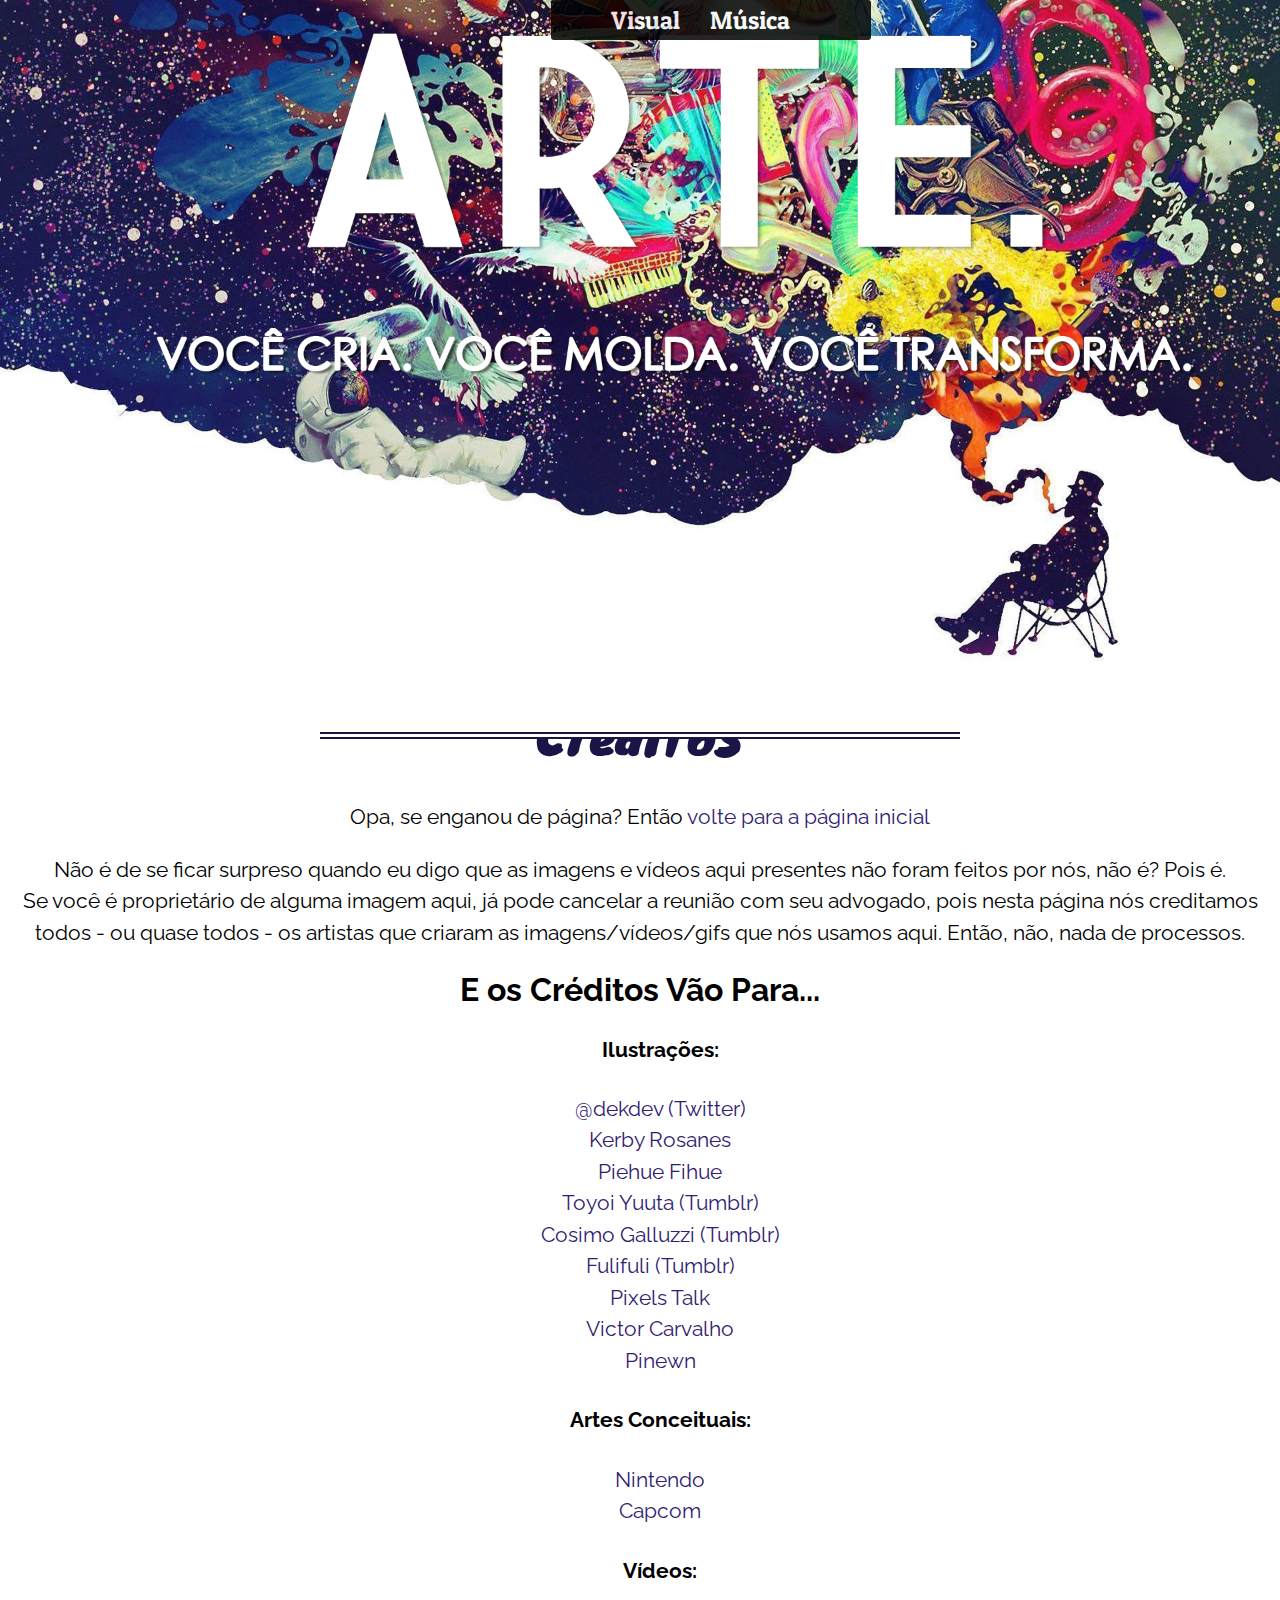
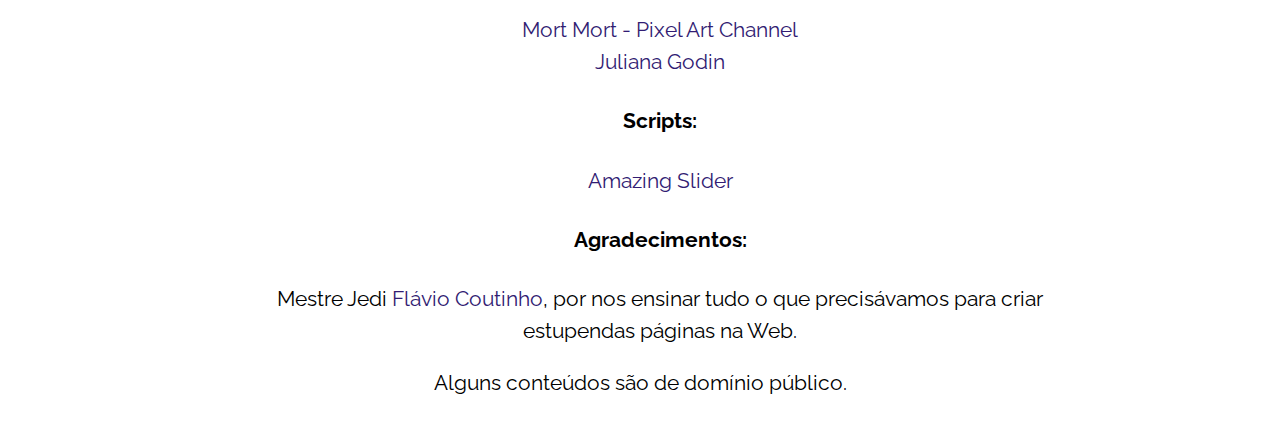
<file: creditos.html>
<!DOCTYPE html>
<html>
<head>
  <meta charset="utf-8">
  <link href="https://fonts.googleapis.com/css?family=Patua+One" rel="stylesheet">
  <link href="https://fonts.googleapis.com/css?family=Knewave" rel="stylesheet">
  <link rel="icon" href="imgs/icon.png">
  <link href="https://fonts.googleapis.com/css?family=Raleway" rel="stylesheet">
  <link rel="stylesheet" href="estilizacao.css">
  <title>Créditos</title>
</head>
  <body>
    <nav>
      <ul id="menu">
        <nav id="visual">
          <li class="itens-menu">Visual</li>
          <ul class="menu-musica-visual">
            <li class="sub-itens-menu"><a href="PixelArt.html">Pixel Art</a></li>
            <li class="sub-itens-menu"><a href="Doodle.html">Doodle Art</a></li>
            <li class="sub-itens-menu"><a href="Desenhos.html">Desenhos</a></li>
          </ul>
        </nav>
        <nav id="musica">
          <li class="itens-menu">Música</li>
          <ul class="menu-musica-visual">
            <li class="sub-itens-menu"><a href="MusicaGeral.html">Visão Geral</a></li>
            <li class="sub-itens-menu"><a href="MusicaTeoria.html">Teoria</a></li>
            <li class="sub-itens-menu"><a href="MusicaPratica.html">Prática</a></li>
          </ul>
        </nav>
  </ul>
    </nav>
    <img id="imagem-principal" src="imgs/BigImage.png">
     <hr class="titulo-index" data-titulo="Créditos">
     <section class="paragrafos-index">
       <p>Opa, se enganou de página? Então <a href="index.html">volte para a página inicial</a></p>
       <p>Não é de se ficar surpreso quando eu digo que as imagens e vídeos aqui presentes não foram feitos por nós, não é? Pois é.<br>Se você é proprietário
       de alguma imagem aqui, já pode cancelar a reunião com seu advogado, pois nesta página nós creditamos<br>todos - ou quase todos - os artistas que criaram
     as imagens/vídeos/gifs que nós usamos aqui. Então, não, nada de processos.</p>
       <h2>E os Créditos Vão Para...</h2>
       <ul>
         <h4>Ilustrações:</h4>
         <li> <a href="https://twitter.com/dekdev" class="links-creditos" target="_blank">@dekdev (Twitter)</a></li>
         <li> <a href="http://kerbyrosanes.com/" class="links-creditos" target="_blank">Kerby Rosanes</a></li>
         <li> <a href="http://pierropod.daportfolio.com/" class="links-creditos" target="_blank">Piehue Fihue</a></li>
         <li> <a href="http://1041uuu.tumblr.com/" class="links-creditos" target="_blank">Toyoi Yuuta (Tumblr)</a></li>
         <li> <a href="http://poolsofchrome.tumblr.com/" class="links-creditos" target="_blank">Cosimo Galluzzi (Tumblr)</a></li>
         <li> <a href="http://fulifuli.tumblr.com/" class="links-creditos" target="_blank">Fulifuli (Tumblr)</a></li>
         <li> <a href="https://www.pixelstalk.net/" class="links-creditos" target="_blank">Pixels Talk</a></li>
         <li> <a href="https://www.youtube.com/vcdesenhos" class="links-creditos" target="_blank">Victor Carvalho</a></li>
         <li> <a href="https://www.weasyl.com/~pinewn" class="links-creditos" target="_blank">Pinewn</a></li>
         <h4>Artes Conceituais:</h4>
         <li> <a href="http://www.nintendo.com/" class="links-creditos" target="_blank">Nintendo</a></li>
         <li> <a href="http://www.capcom.com/" class="links-creditos" target="_blank">Capcom</a></li>
         <h4>Vídeos:</h4>
         <li> <a href="https://www.youtube.com/user/atMNRArt" class="links-creditos" target="_blank">Mort Mort - Pixel Art Channel</a></li>
         <li> <a href="https://www.youtube.com/user/julianagodin" class="links-creditos" target="_blank">Juliana Godin</a></li>
         <h4>Scripts:</h4>
         <li> <a href="https://amazingslider.com/" class="links-creditos" target="_blank">Amazing Slider</a></li>
         <h4>Agradecimentos:</h4>
         <li>Mestre Jedi <a href="https://www.youtube.com/user/Fegemo" class="links-creditos" target="_blank">Flávio Coutinho</a>, por nos ensinar tudo o que precisávamos para criar<br>
           estupendas páginas na Web.</li>
       </ul>
       <p>Alguns conteúdos são de domínio público.</p>
     </section>
     <script src="scripts/scriptmenu.js"></script>
  </body>
</html>
</file>
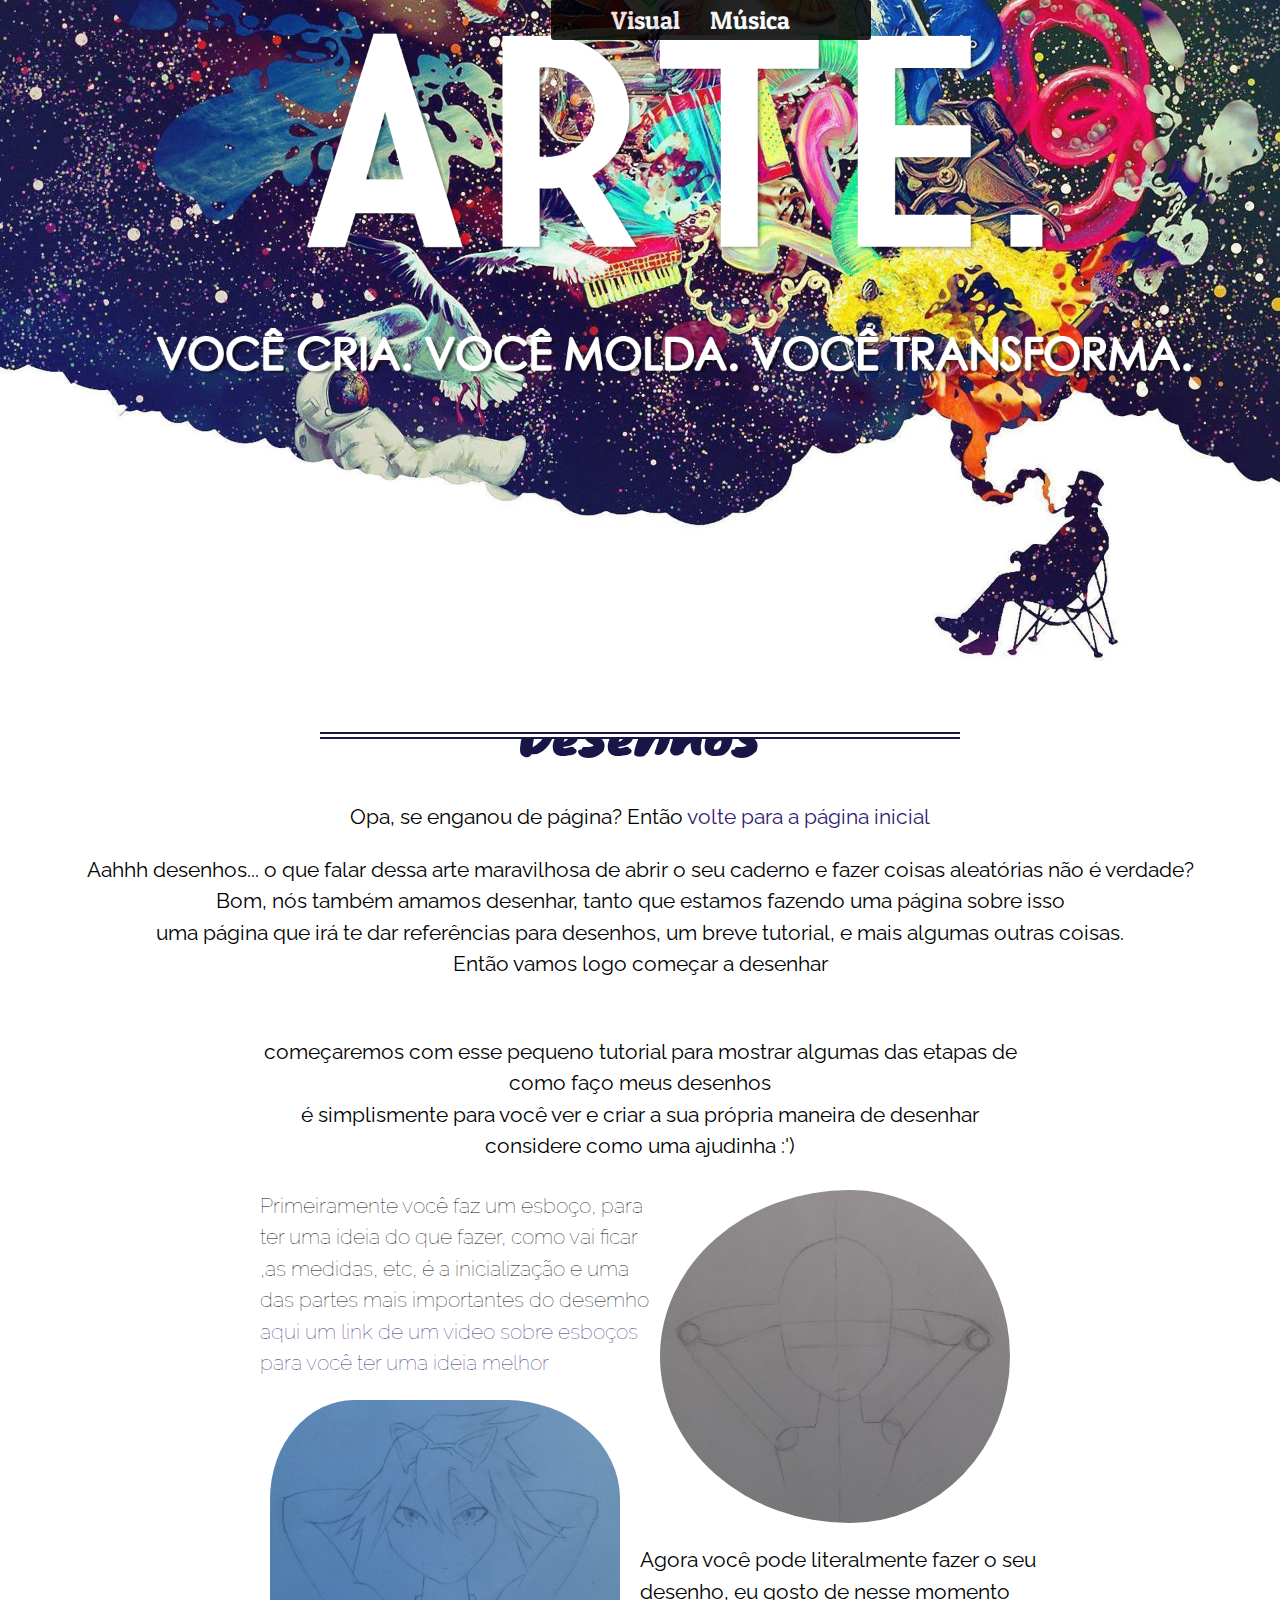
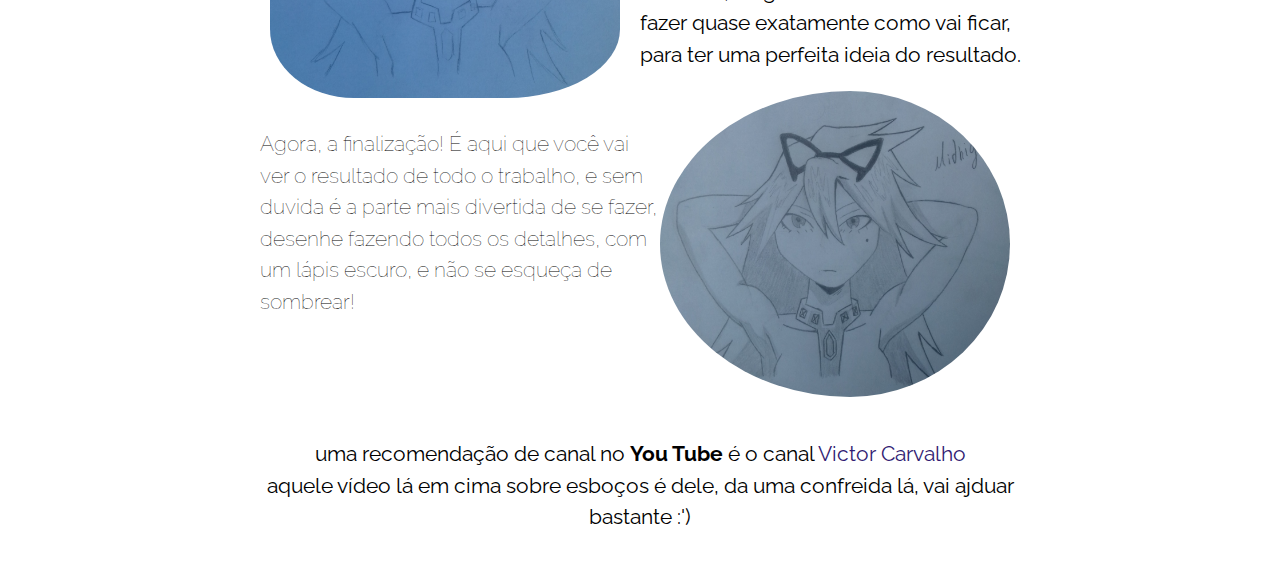
<file: Desenhos.html>
<!DOCTYPE html>
<html>
  <head>
    <meta charset="utf-8">
    <link href="https://fonts.googleapis.com/css?family=Patua+One" rel="stylesheet">
    <link href="https://fonts.googleapis.com/css?family=Knewave" rel="stylesheet">
    <link rel="icon" href="imgs/icon.png">
	<link href="https://fonts.googleapis.com/css?family=Raleway" rel="stylesheet">
    <link rel="stylesheet" href="estilizacao.css">
    <title>Desenhos</title>
  </head>
  <body>
    <nav>
      <ul id="menu">
        <nav id="visual">
          <li class="itens-menu">Visual</li>
          <ul class="menu-musica-visual">
            <li class="sub-itens-menu"><a href="PixelArt.html">Pixel Art</a></li>
            <li class="sub-itens-menu"><a href="Doodle.html">Doodle Art</a></li>
            <li class="sub-itens-menu"><a href="Desenhos.html">Desenhos</a></li>
          </ul>
        </nav>
        <nav id="musica">
          <li class="itens-menu">Música</li>
          <ul class="menu-musica-visual">
            <li class="sub-itens-menu"><a href="MusicaGeral.html">Visão Geral</a></li>
            <li class="sub-itens-menu"><a href="MusicaTeoria.html">Teoria</a></li>
            <li class="sub-itens-menu"><a href="MusicaPratica.html">Prática</a></li>
          </ul>
        </nav>
  </ul>
    </nav>
    <img id="imagem-principal" src="imgs/BigImage.png">
    <hr class="titulo-index" data-titulo="Desenhos">
    <div class="paragrafos-index">
      <p>Opa, se enganou de página? Então <a href="index.html">volte para a página inicial</a></p>
      <p>Aahhh desenhos... o que falar dessa arte maravilhosa de abrir o seu caderno e fazer coisas aleatórias não é verdade?<br>
        Bom, nós também amamos desenhar, tanto que estamos fazendo uma página sobre isso<br>
        uma página que irá te dar referências para desenhos, um breve tutorial, e mais algumas outras coisas.<br>
        Então vamos logo começar a desenhar
      </p>
    </div>
    <section>
      <p class="paragrafos-index">começaremos com esse pequeno tutorial para mostrar algumas das etapas de como faço meus desenhos<br>
                                  é simplismente para você ver e criar a sua própria maneira de desenhar<br>
                                  considere como uma ajudinha :')<br>
      </p>
       <article>
              <img class="img-alinhar-direita" src="imgs/esboço.jpg" alt="Fala que essa imagem não é IRADA?">
              <p class="textos-esquerda">Primeiramente você faz um esboço, para ter uma ideia do que fazer, como vai ficar ,as medidas, etc, é a inicialização e uma das partes mais importantes do desemho <a href="https://www.youtube.com/watch?v=fK3uTiHgB-k">aqui um link de um video sobre esboços para você ter uma ideia melhor</a></p>
              <img class="img-alinhar-esquerda" src="imgs/fase2.jpg" alt="Fala que essa imagem não é IRADA?">
              <p class="textos-direita">Agora você pode literalmente fazer o seu desenho, eu gosto de nesse momento fazer quase exatamente como vai ficar, para ter uma perfeita ideia do resultado.</p>
              <img class="img-alinhar-direita" src="imgs/Finalizado.jpg" alt="Fala que essa imagem não é IRADA?">
              <p class="textos-esquerda">Agora, a finalização! É aqui que você vai ver o resultado de todo o trabalho, e sem duvida é a parte mais divertida de se fazer,
                 desenhe fazendo todos os detalhes, com um lápis escuro, e não se esqueça de sombrear!<p>
         </article>
         <br>
         <br>
         <br>
         <br>
         <p class="paragrafos-index">uma recomendação de canal no <strong>You <span class="tube" >Tube</span></strong> é o canal <a href="https://www.youtube.com/vcdesenhos">Victor Carvalho</a><br>
         aquele vídeo lá em cima sobre esboços é dele, da uma confreida lá, vai ajduar bastante :')</p>
    </section>
    <script src="scripts/scriptmenu.js"></script>
    </body>
    </html>
</file>
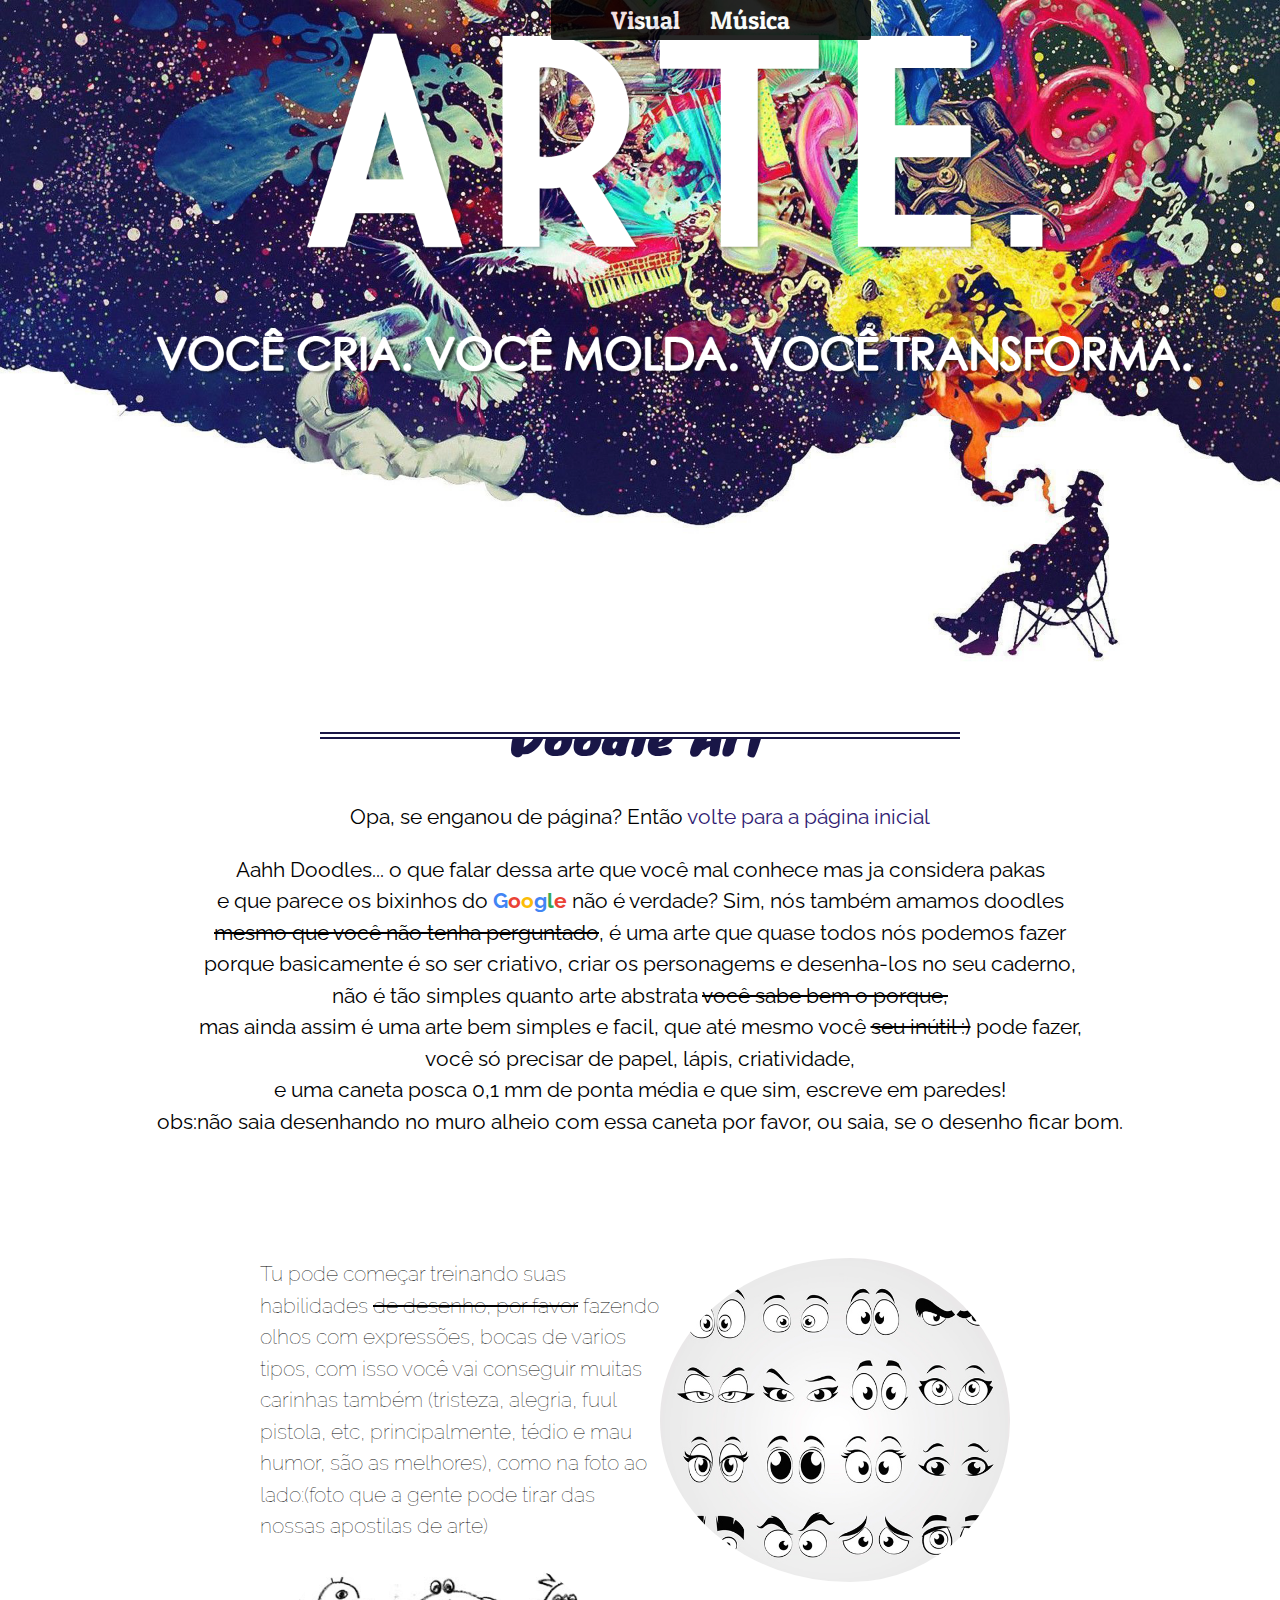
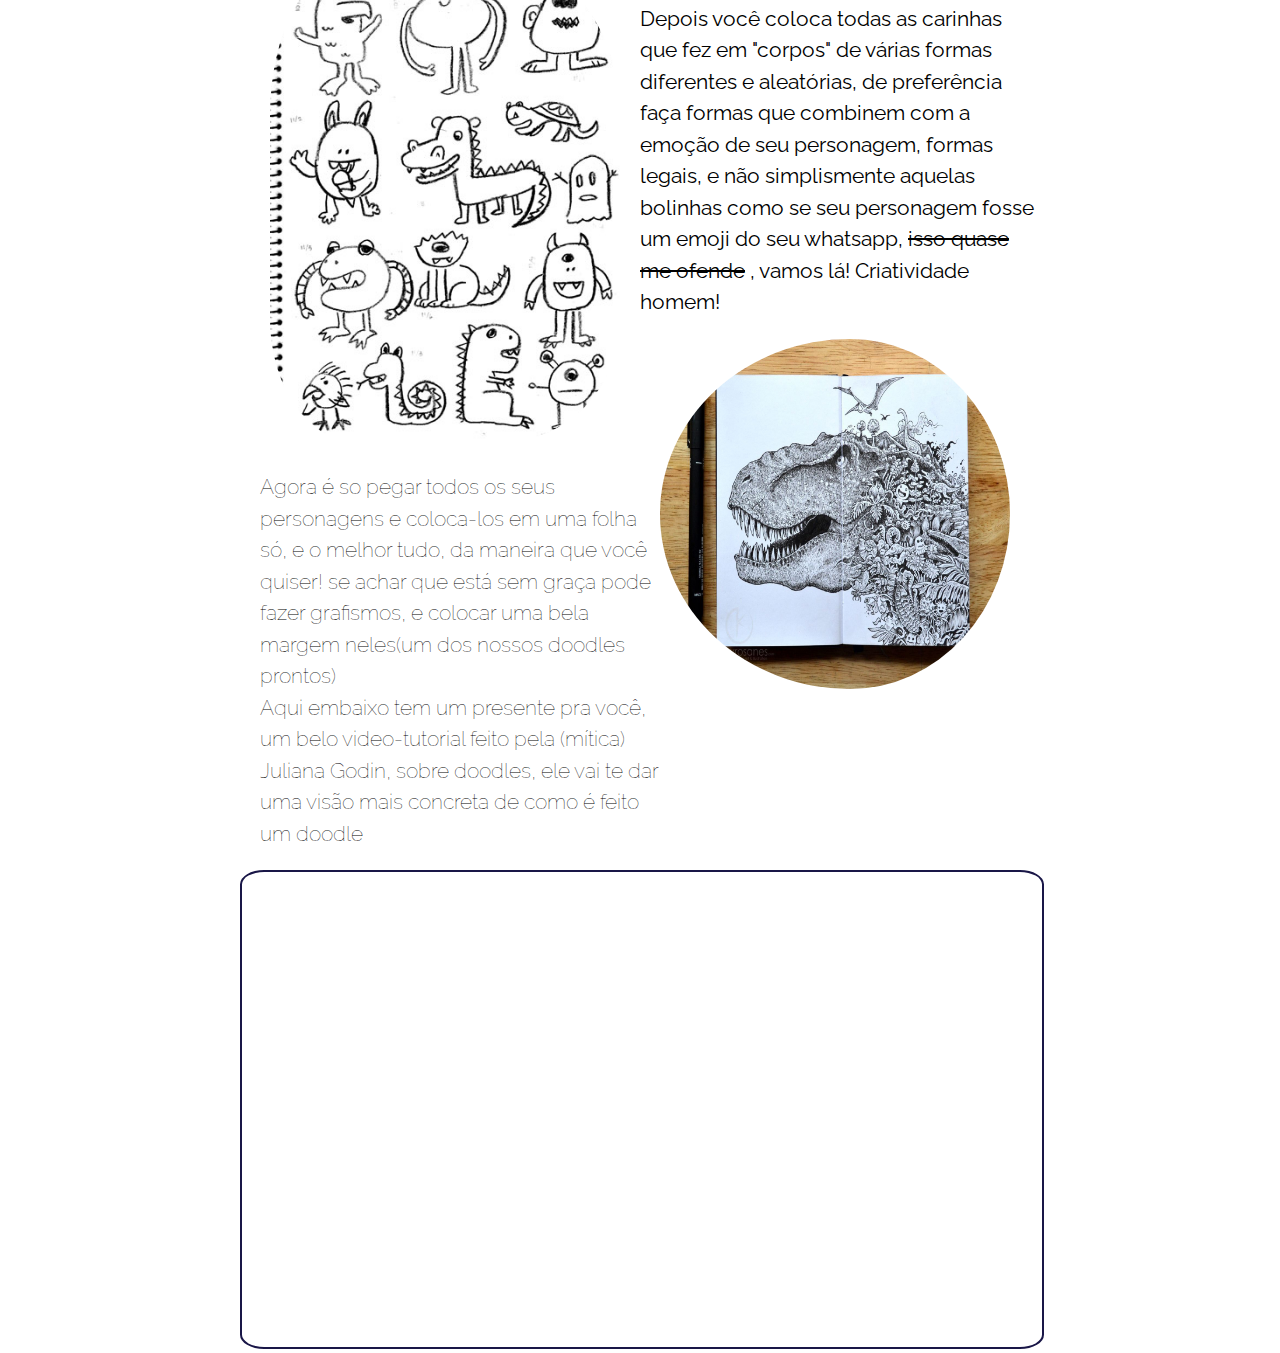
<file: Doodle.html>
<!DOCTYPE html>
<html>
  <head>
    <meta charset="utf-8">
    <title>Doodle Art</title>
    <link href="https://fonts.googleapis.com/css?family=Patua+One" rel="stylesheet">
    <link href="https://fonts.googleapis.com/css?family=Knewave" rel="stylesheet">
    <link rel="icon" href="imgs/icon.png">
	<link href="https://fonts.googleapis.com/css?family=Raleway" rel="stylesheet">
    <link rel="stylesheet" href="estilizacao.css">
  </head>
  <body>
    <nav>
      <ul id="menu">
        <nav id="visual">
          <li class="itens-menu">Visual</li>
          <ul class="menu-musica-visual">
            <li class="sub-itens-menu"><a href="PixelArt.html">Pixel Art</a></li>
            <li class="sub-itens-menu"><a href="Doodle.html">Doodle Art</a></li>
            <li class="sub-itens-menu"><a href="Desenhos.html">Desenhos</a></li>
          </ul>
        </nav>
        <nav id="musica">
          <li class="itens-menu">Música</li>
          <ul class="menu-musica-visual">
            <li class="sub-itens-menu"><a href="MusicaGeral.html">Visão Geral</a></li>
            <li class="sub-itens-menu"><a href="MusicaTeoria.html">Teoria</a></li>
            <li class="sub-itens-menu"><a href="MusicaPratica.html">Prática</a></li>
          </ul>
        </nav>
  </ul>
    </nav>
    <img id="imagem-principal" src="imgs/BigImage.png">
    <hr class="titulo-index" data-titulo="Doodle Art">
    <div class="paragrafos-index">
    <p>Opa, se enganou de página? Então <a href="index.html">volte para a página inicial</a></p>
    <p>Aahh Doodles... o que falar dessa arte que você mal conhece mas ja considera pakas<br>
       e que parece os bixinhos do <strong><span class="gg">G</span><span class="oe">o</span><span class="o">o</span><span class="gg">g</span><span class="l">l</span><span class="oe">e</span></strong>
        não é verdade? Sim, nós também amamos doodles<br>
     <del>mesmo que você não tenha perguntado</del>, é uma arte que quase todos nós podemos fazer<br>
     porque basicamente é so ser criativo, criar os personagems e desenha-los no seu caderno,<br>
     não é tão simples quanto arte abstrata <del>você sabe bem o porque,</del><br>
     mas ainda assim é uma arte bem simples e facil, que até mesmo você <del>seu inútil :)</del> pode fazer,<br>
     você só precisar de papel, lápis, criatividade,<br>
      e uma caneta posca 0,1 mm de ponta média e que sim, escreve em paredes!<br>
      obs:não saia desenhando no muro alheio com essa caneta por favor, ou saia, se o desenho ficar bom.
   </p>
 </div>
   <br>
   <br>
   <br>
   <br>

   <section>
      <article>
        <img class="img-alinhar-direita" src="imgs/olhos.jpg" title="Alguns olhos pra você usar de referência ^^" alt="Doodle de Um Lobo">
        <p class="textos-esquerda">
            Tu pode começar treinando suas habilidades <del>de desenho, por favor</del> fazendo olhos com
            expressões, bocas de varios tipos, com isso você vai conseguir muitas carinhas
            também (tristeza, alegria, fuul pistola, etc, principalmente, tédio e mau humor, são as melhores),
            como na foto ao lado:(foto que a gente pode tirar das nossas apostilas de arte)</p>
                    <img class="img-alinhar-esquerda" src="imgs/Personagens2.jpg" title="Personagens de exemplo. Se inspire, você consegue!" alt="Doodle de Um Dinossauro">
                    <p class="textos-direita">Depois você coloca todas as carinhas que fez em "corpos" de várias formas diferentes e aleatórias,
                       de preferência faça formas que combinem com a emoção de seu personagem, formas legais, e não simplismente aquelas bolinhas como se seu personagem
                       fosse um emoji do seu whatsapp, <del>isso quase me ofende</del>
                       , vamos lá! Criatividade homem!</p>
                      <img class="img-alinhar-direita" src="imgs/DoodleDino.jpg" title="Ok, o seu não vai ficar assim, mas é uma imagem IRADA." alt="Doodle de um Tigre">
                      <p class="textos-esquerda">Agora é so pegar todos os seus personagens e coloca-los em uma folha só, e o melhor tudo, da maneira que você quiser!
                          se achar que está sem graça pode fazer grafismos, e colocar uma bela margem neles(um dos nossos doodles prontos)<br>
                        Aqui embaixo tem um presente pra você, um belo video-tutorial feito pela (mítica) Juliana Godin, sobre doodles, ele vai te dar
                        uma visão mais concreta de como é feito um doodle</p>
                        <iframe class="videos" src="https://www.youtube.com/embed/5Z3nkTgSmcg" frameborder="0" allowfullscreen></iframe>
      </article>

   </section>
   <script src="scripts/scriptmenu.js"></script>
  </body>
</html>
</file>
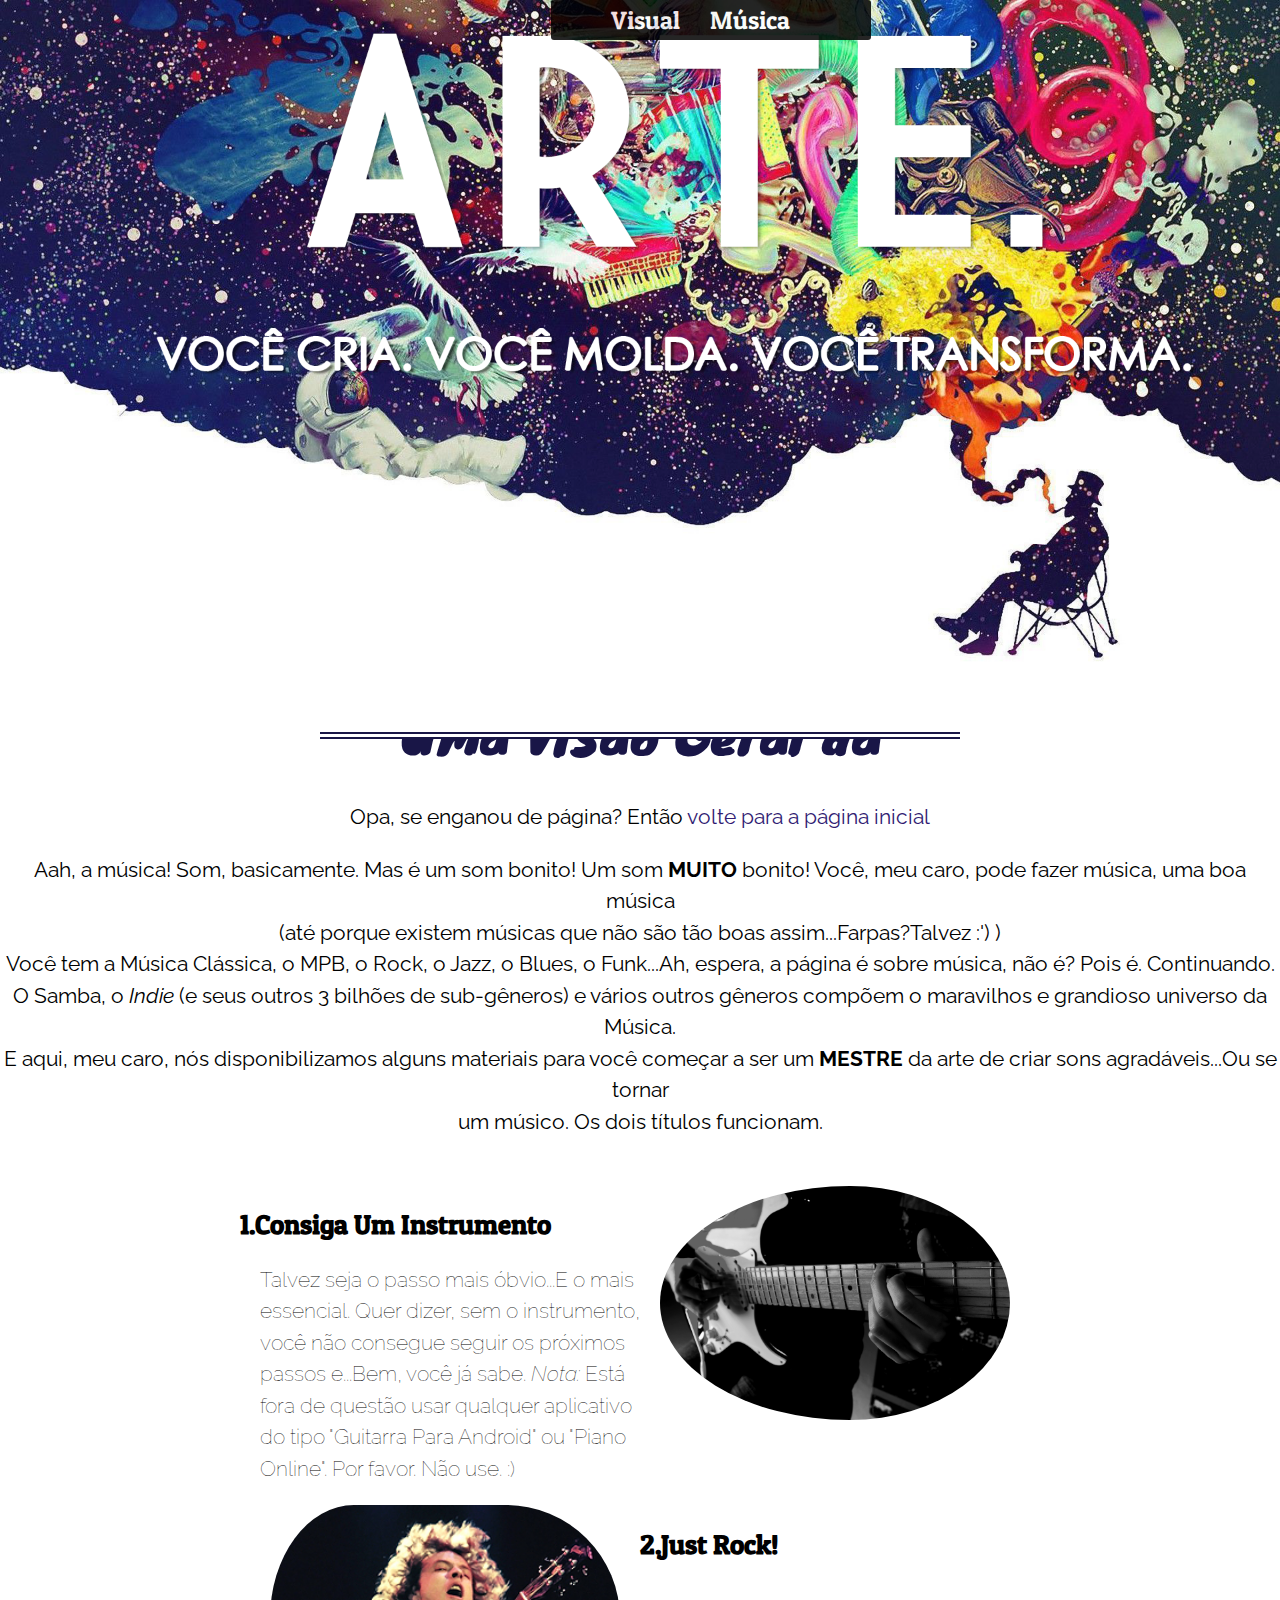
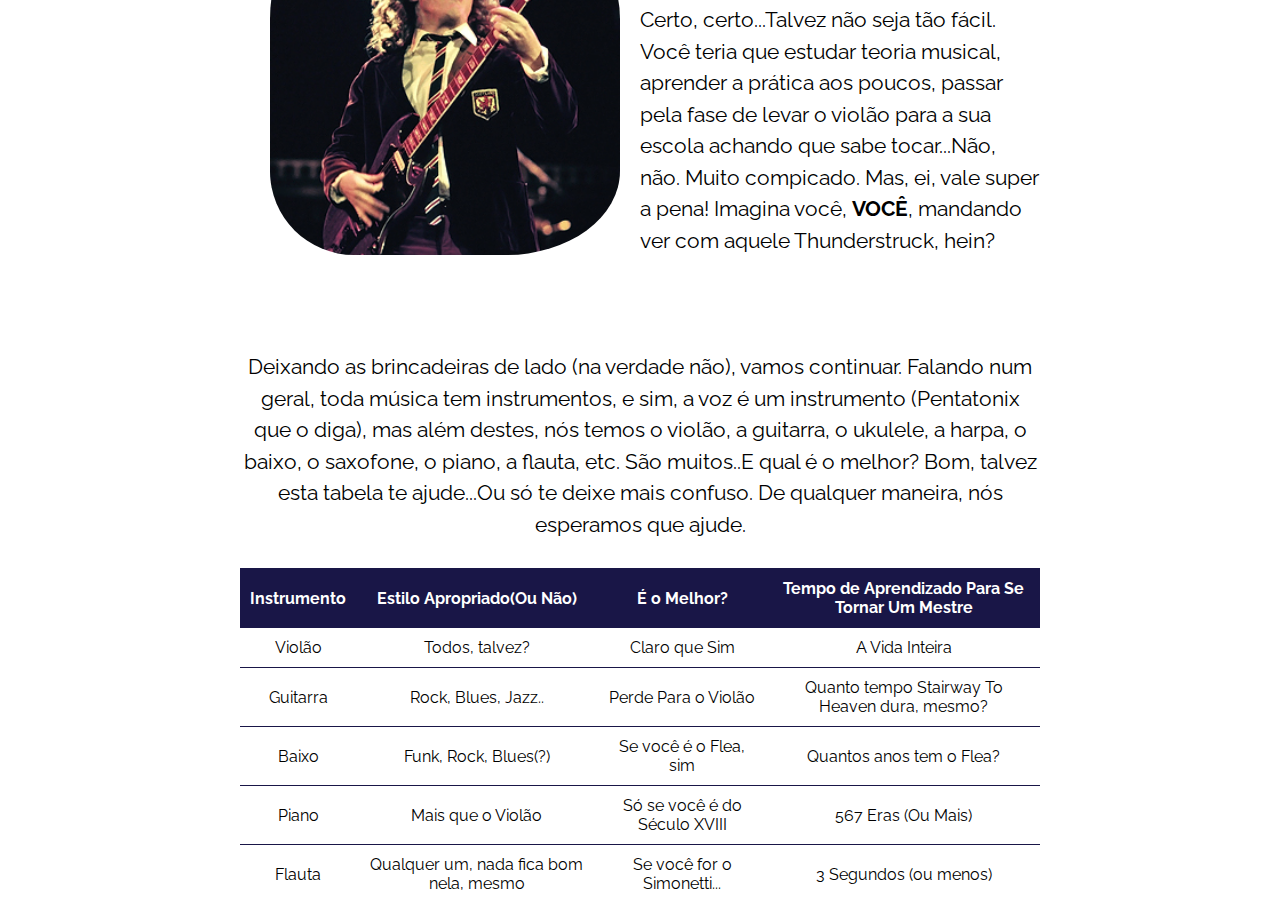
<file: MusicaGeral.html>
<!DOCTYPE html>
<html>
  <head>
    <meta charset="utf-8">
    <title>Música: Geral</title>
    <link href="https://fonts.googleapis.com/css?family=Patua+One" rel="stylesheet">
    <link href="https://fonts.googleapis.com/css?family=Knewave" rel="stylesheet">
    <link rel="icon" href="imgs/icon.png">
	<link href="https://fonts.googleapis.com/css?family=Raleway" rel="stylesheet">
    <link rel="stylesheet" href="estilizacao.css">
  </head>
  <body>
    <nav>
      <ul id="menu">
        <nav id="visual">
          <li class="itens-menu">Visual</li>
          <ul class="menu-musica-visual">
            <li class="sub-itens-menu"><a href="PixelArt.html">Pixel Art</a></li>
            <li class="sub-itens-menu"><a href="Doodle.html">Doodle Art</a></li>
            <li class="sub-itens-menu"><a href="Desenhos.html">Desenhos</a></li>
          </ul>
        </nav>
        <nav id="musica">
          <li class="itens-menu">Música</li>
          <ul class="menu-musica-visual">
            <li class="sub-itens-menu"><a href="MusicaGeral.html">Visão Geral</a></li>
            <li class="sub-itens-menu"><a href="MusicaTeoria.html">Teoria</a></li>
            <li class="sub-itens-menu"><a href="MusicaPratica.html">Prática</a></li>
          </ul>
        </nav>
  </ul>
    </nav>
    <img id="imagem-principal" src="imgs/BigImage.png">
    <hr class="titulo-index" data-titulo="Uma Visão Geral da Música"></hr>
    <div class="paragrafos-index">
      <p>Opa, se enganou de página? Então <a href="index.html">volte para a página inicial</a></p>
      <p>Aah, a música! Som, basicamente. Mas é um som bonito! Um som <strong>MUITO</strong> bonito! Você, meu caro, pode fazer música, uma boa música<br>(até porque existem músicas que não são tão boas assim...Farpas?Talvez :') )
      <br>Você tem a Música Clássica, o MPB, o Rock, o Jazz, o Blues, o Funk...Ah, espera, a página é sobre música, não é? Pois é. Continuando.<br> O Samba, o <em>Indie</em> (e seus outros 3 bilhões de sub-gêneros) e vários outros
    gêneros compõem o maravilhos e grandioso universo da Música.<br>E aqui, meu caro, nós disponibilizamos alguns materiais para você começar a ser um <strong>MESTRE</strong> da arte de criar sons agradáveis...Ou se tornar<br>
  um músico. Os dois títulos funcionam.</p>
    </div>
    <section>
        <article>
          <img src="imgs/PessoaGuitarra.png" class="img-alinhar-direita" title="1.Consiga Um Instrumento">
          <h2 class="subtitulos" style="float: left;" >1.Consiga Um Instrumento</h2>
          <p class="textos-esquerda">
            Talvez seja o passo mais óbvio...E o mais essencial. Quer dizer, sem o instrumento, você não consegue seguir os próximos passos e...Bem, você já sabe. <em>Nota:</em>
          Está fora de questão usar qualquer aplicativo do tipo "Guitarra Para Android" ou "Piano Online". Por favor. Não use. :)
          </p>
        </article>
        <article style="height: 400px">
          <img src="imgs/JustRock.png" class="img-alinhar-esquerda" title="2.Just Rock!">
          <h2 class="subtitulos subt-direita">2.Just Rock!</h2>
          <p class="textos-direita">
            Certo, certo...Talvez não seja tão fácil. Você teria que estudar teoria musical, aprender a prática aos poucos, passar pela fase de levar o violão para a sua escola achando que
        sabe tocar...Não, não. Muito compicado. Mas, ei, vale super a pena! Imagina você, <strong>VOCÊ</strong>, mandando ver com aquele Thunderstruck, hein?
          </p>
        </article>
    </section>
    <section>
      <article>
        <br>
        <p class="paragrafos-index">Deixando as brincadeiras de lado (na verdade não), vamos continuar. Falando num geral, toda música tem instrumentos, e sim, a voz é um instrumento (Pentatonix que o diga), mas além destes,
        nós temos o violão, a guitarra, o ukulele, a harpa, o baixo, o saxofone, o piano, a flauta, etc. São muitos..E qual é o melhor? Bom, talvez esta tabela te ajude...Ou só te deixe mais confuso. De qualquer maneira, nós
      esperamos que ajude.</p>
      <table>
        <thead>
          <tr>
            <th>Instrumento</th>
            <th>Estilo Apropriado(Ou Não)</th>
            <th>É o Melhor?</th>
            <th>Tempo de Aprendizado Para Se Tornar Um Mestre</th>
          </tr>
        </thead>
          <tr>
            <td>Violão</td>
            <td>Todos, talvez?</td>
            <td>Claro que Sim</td>
            <td>A Vida Inteira</td>
          </tr>
          <tr>
            <td>Guitarra</td>
            <td>Rock, Blues, Jazz..</td>
            <td>Perde Para o Violão</td>
            <td>Quanto tempo Stairway To Heaven dura, mesmo?</td>
          </tr>
          <tr>
            <td>Baixo</td>
            <td>Funk, Rock, Blues(?)</td>
            <td>Se você é o Flea, sim</td>
            <td>Quantos anos tem o Flea?</td>
          </tr>
          <tr>
            <td>Piano</td>
            <td>Mais que o Violão</td>
            <td>Só se você é do Século XVIII</td>
            <td>567 Eras (Ou Mais)</td>
          </tr>
          <tr>
            <td>Flauta</td>
            <td>Qualquer um, nada fica bom nela, mesmo</td>
            <td>Se você for o Simonetti...</td>
            <td>3 Segundos (ou menos)</td>
          </tr>
        </table>
      <article>
    </section>
  <script src="scripts/interacaoimgs.js"></script>
  <script src="scripts/scriptmenu.js"></script>
  </body>
</file>
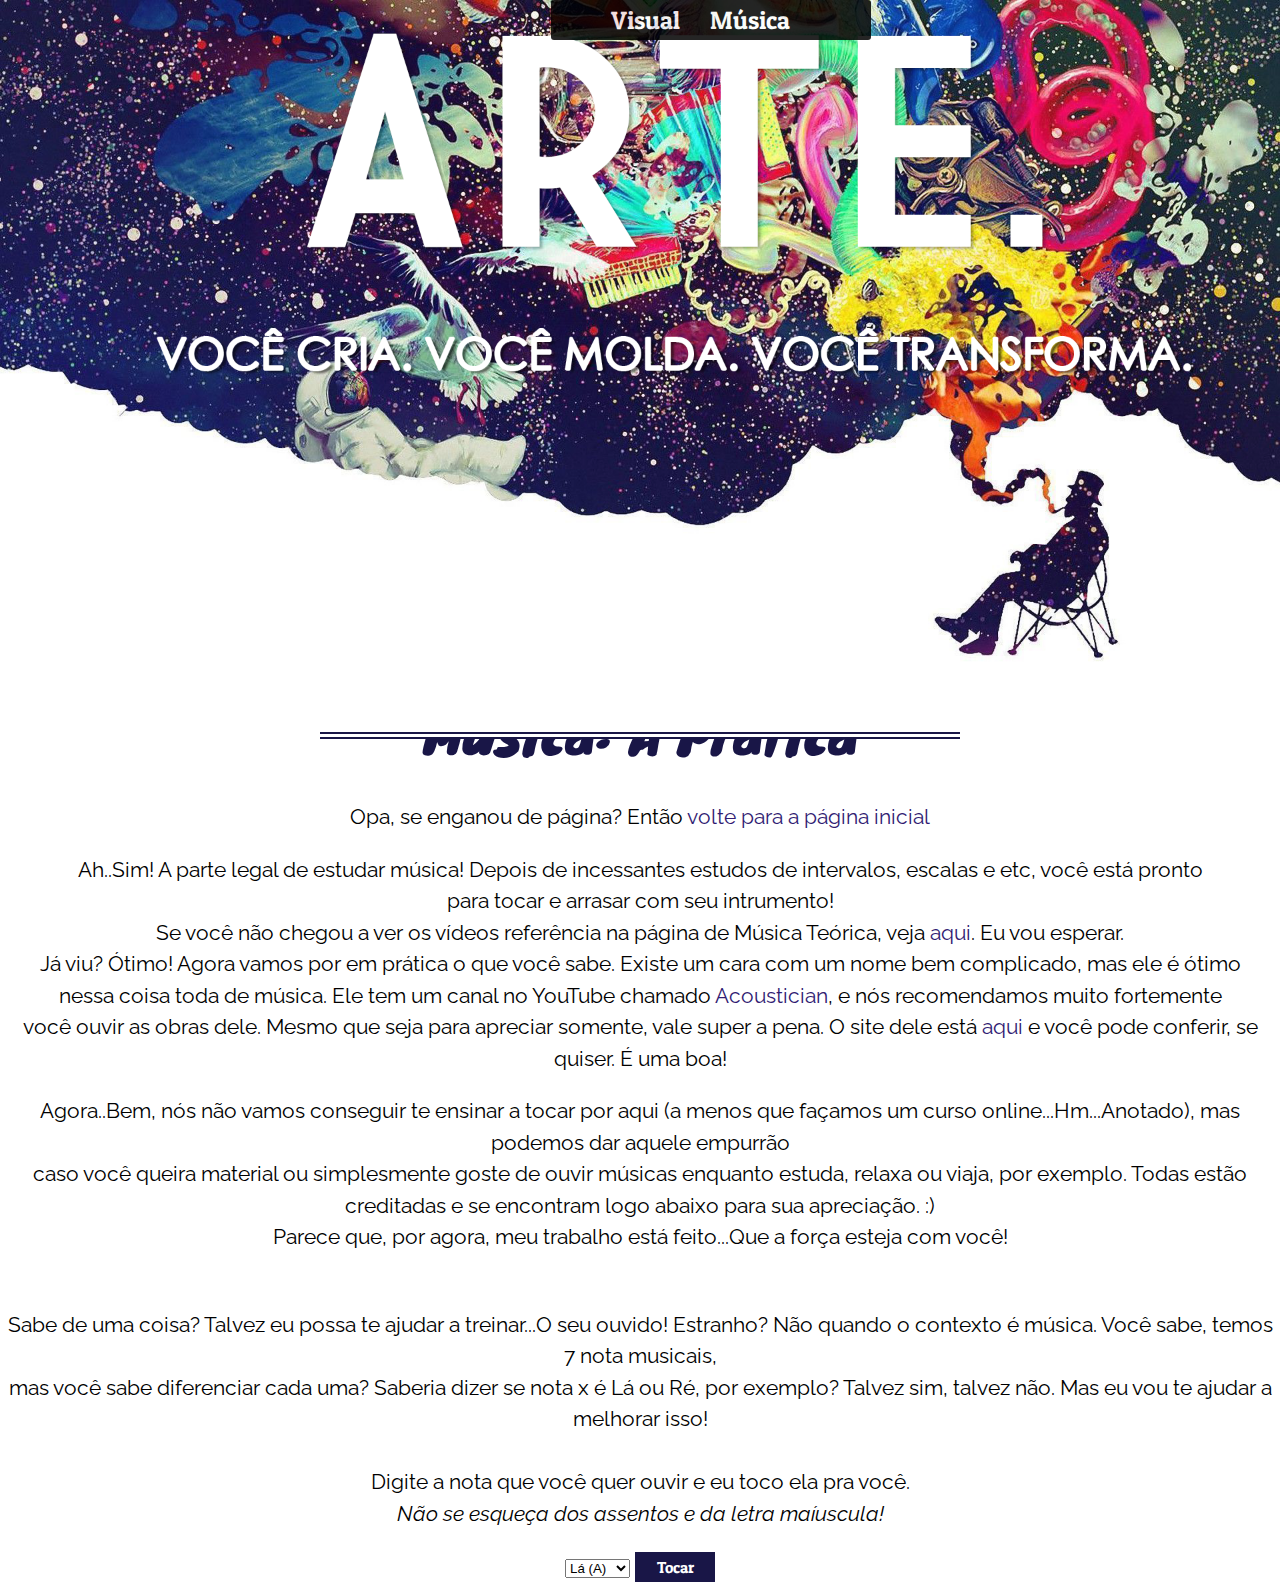
<file: MusicaPratica.html>
<!DOCTYPE html>
<html>
<head>
  <meta charset="utf-8">
  <title>Música: Prática</title>
  <link href="https://fonts.googleapis.com/css?family=Patua+One" rel="stylesheet">
  <link href="https://fonts.googleapis.com/css?family=Knewave" rel="stylesheet">
  <link rel="icon" href="imgs/icon.png">
  <link href="https://fonts.googleapis.com/css?family=Raleway" rel="stylesheet">
  <link rel="stylesheet" href="estilizacao.css">
</head>
  <body>
    <nav>
      <ul id="menu">
        <nav id="visual">
          <li class="itens-menu">Visual</li>
          <ul class="menu-musica-visual">
            <li class="sub-itens-menu"><a href="PixelArt.html">Pixel Art</a></li>
            <li class="sub-itens-menu"><a href="Doodle.html">Doodle Art</a></li>
            <li class="sub-itens-menu"><a href="Desenhos.html">Desenhos</a></li>
          </ul>
        </nav>
        <nav id="musica">
          <li class="itens-menu">Música</li>
          <ul class="menu-musica-visual">
            <li class="sub-itens-menu"><a href="MusicaGeral.html">Visão Geral</a></li>
            <li class="sub-itens-menu"><a href="MusicaTeoria.html">Teoria</a></li>
            <li class="sub-itens-menu"><a href="MusicaPratica.html">Prática</a></li>
          </ul>
        </nav>
  </ul>
    </nav>
    <img id="imagem-principal" src="imgs/BigImage.png">
    <hr class="titulo-index" data-titulo="Música: A Prática"></hr>
    <section class="paragrafos-index">
      <p>Opa, se enganou de página? Então <a href="index.html">volte para a página inicial</a></p>
      <p>Ah..Sim! A parte legal de estudar música! Depois de incessantes estudos de intervalos, escalas e etc, você está pronto<br>para tocar e arrasar com seu intrumento!<br>
        Se você não chegou a ver os vídeos referência na página de Música Teórica, veja <a href="MusicaTeoria.html" target="_blank">aqui</a>. Eu vou esperar.<br>
        Já viu? Ótimo! Agora vamos por em prática o que você sabe. Existe um cara com um nome bem complicado, mas ele é ótimo<br>nessa coisa toda de música. Ele tem um canal no
        YouTube chamado <a href="https://www.youtube.com/channel/UCrCS4DZnz74uB8FU47QUcdA">Acoustician</a>, e nós recomendamos muito fortemente<br>você ouvir as obras dele. Mesmo
        que seja para apreciar somente, vale super a pena. O site dele está <a href="https://acoustician.live/">aqui</a> e você pode conferir, se quiser. É uma boa!
      </p>
      <p>Agora..Bem, nós não vamos conseguir te ensinar a tocar por aqui (a menos que façamos um curso online...Hm...Anotado), mas podemos dar aquele empurrão <br> caso você queira
      material ou simplesmente goste de ouvir músicas enquanto estuda, relaxa ou viaja, por exemplo. Todas estão creditadas e se encontram logo abaixo para sua apreciação. :)
    <br>Parece que, por agora, meu trabalho está feito...Que a força esteja com você!</p>
    </section>
    <section class="paragrafos-index">
      <p>Sabe de uma coisa? Talvez eu possa te ajudar a treinar...O seu ouvido! Estranho? Não quando o contexto é música. Você sabe, temos 7 nota musicais,<br> mas você
        sabe diferenciar cada uma? Saberia dizer se nota x é Lá ou Ré, por exemplo? Talvez sim, talvez não. Mas eu vou te ajudar a melhorar isso!<br><br> Digite a nota que
        você quer ouvir e eu toco ela pra você.<br><em>Não se esqueça dos assentos e da letra maíuscula!</em></p>
        <select>
           <option value="A">Lá (A)</option>
           <option value="B">Si (B)</option>
           <option value="C">Dó (C)</option>
           <option value="D">Ré (D)</option>
           <option value="E">Mi (E)</option>
           <option value="F">Fá (F)</option>
           <option value="G">Sol (G)</option>
        </select>
        <button type="button" id="botao-nota">Tocar</button>
    </section>
    <script src="scripts/tocarnota.js"></script>
    <script src="scripts/scriptmenu.js"></script>
  </body>
</html>
</file>
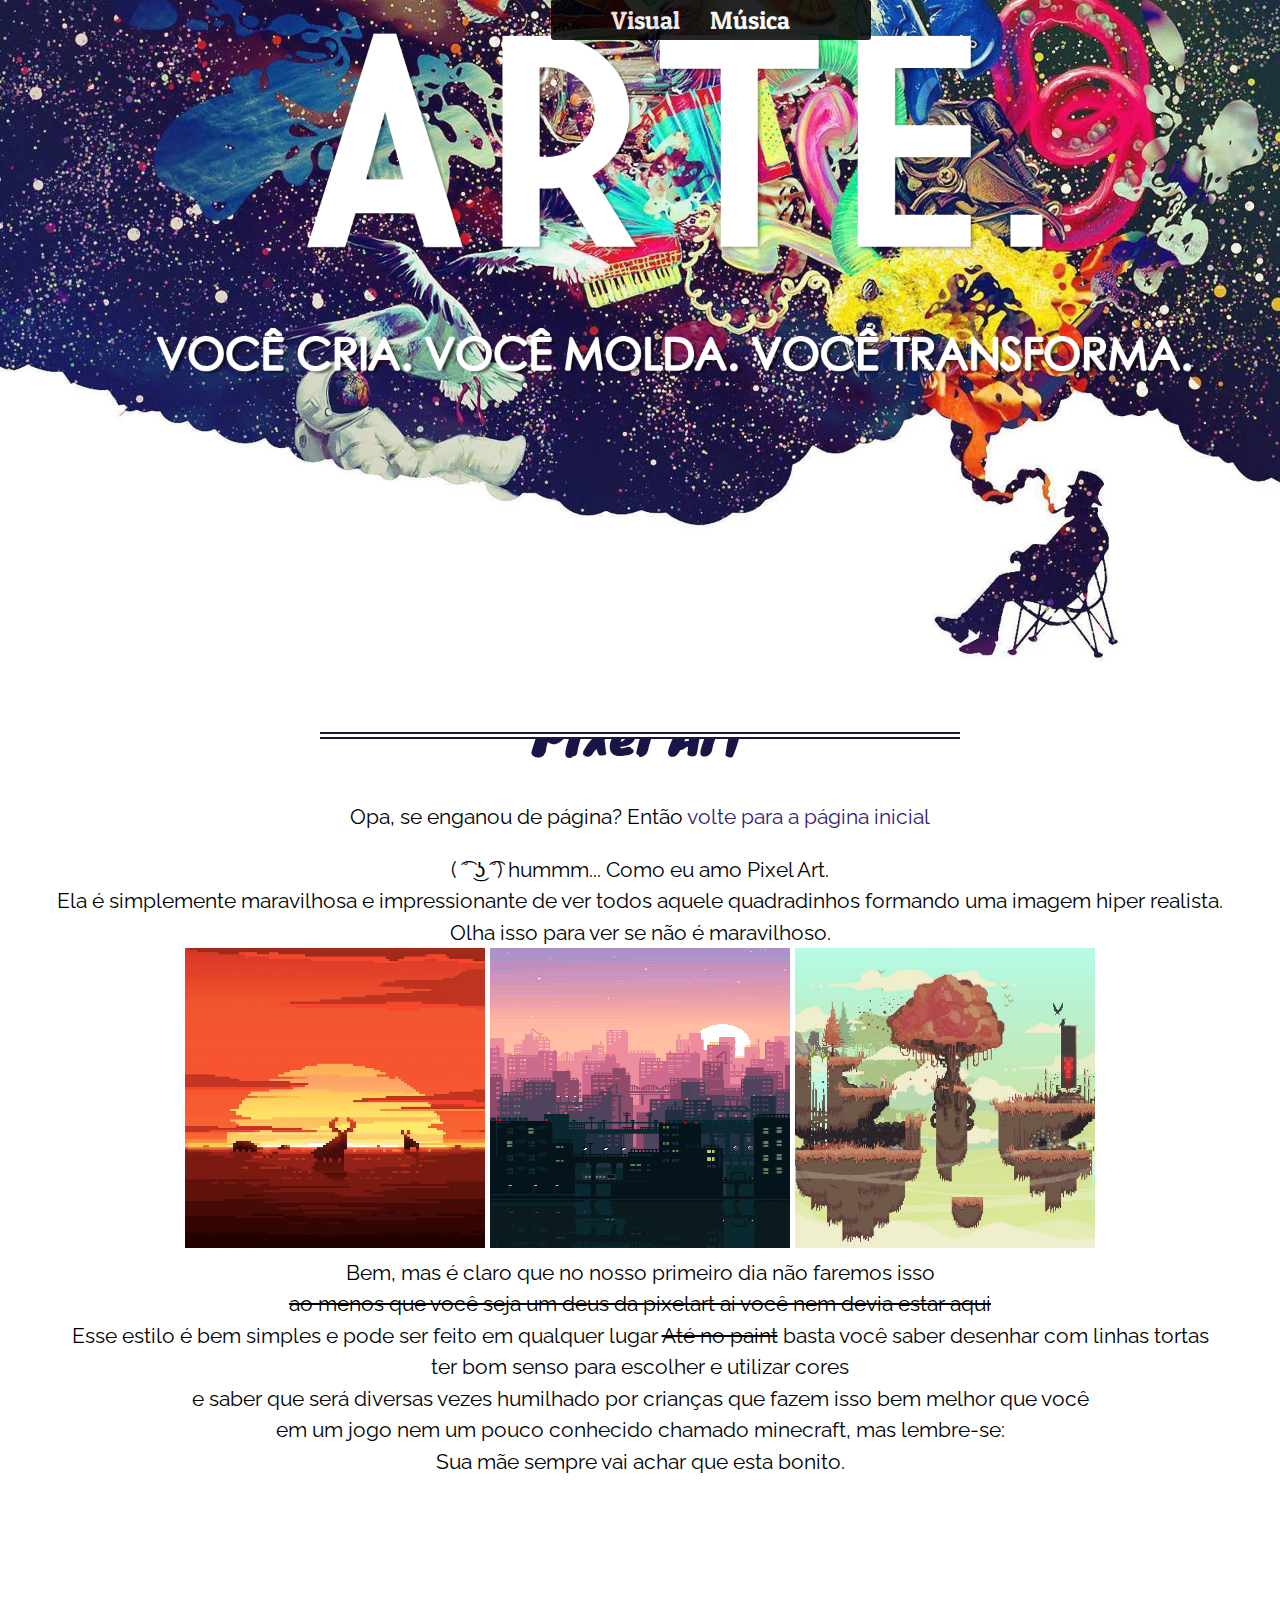
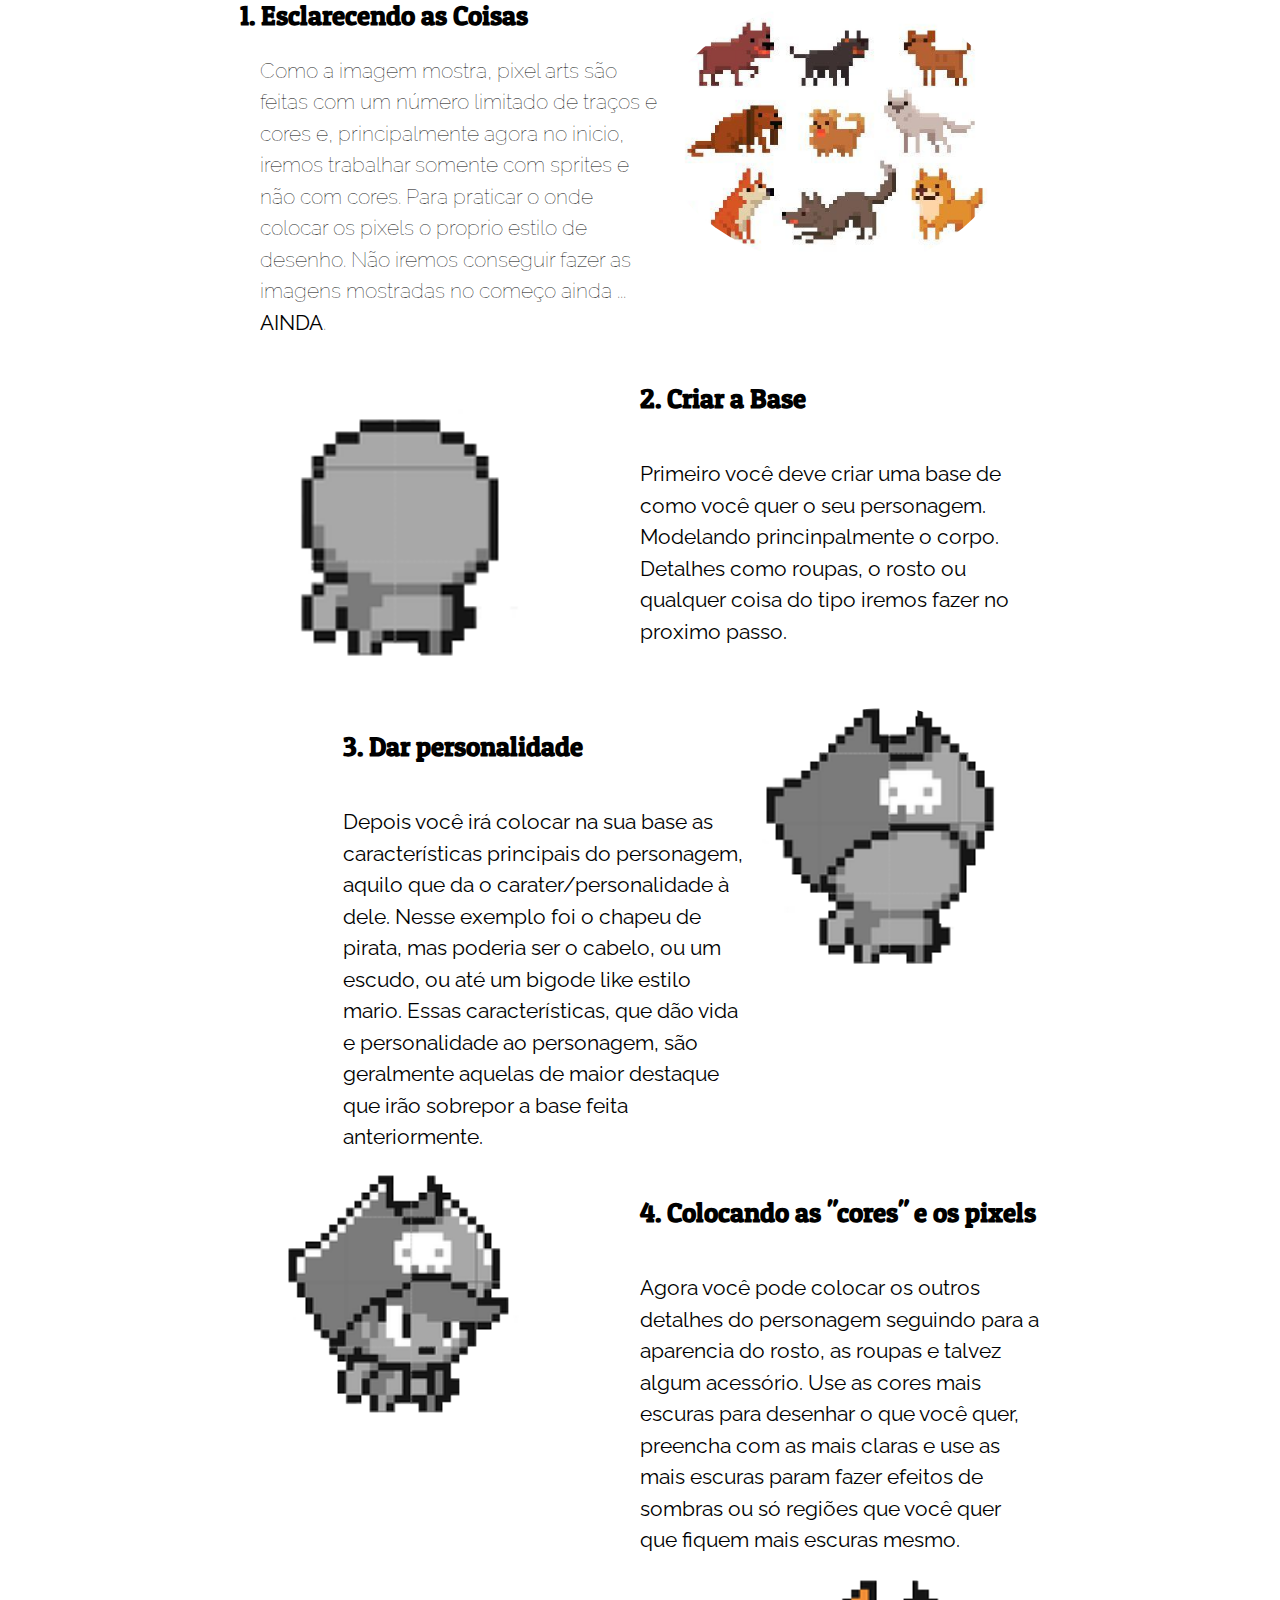
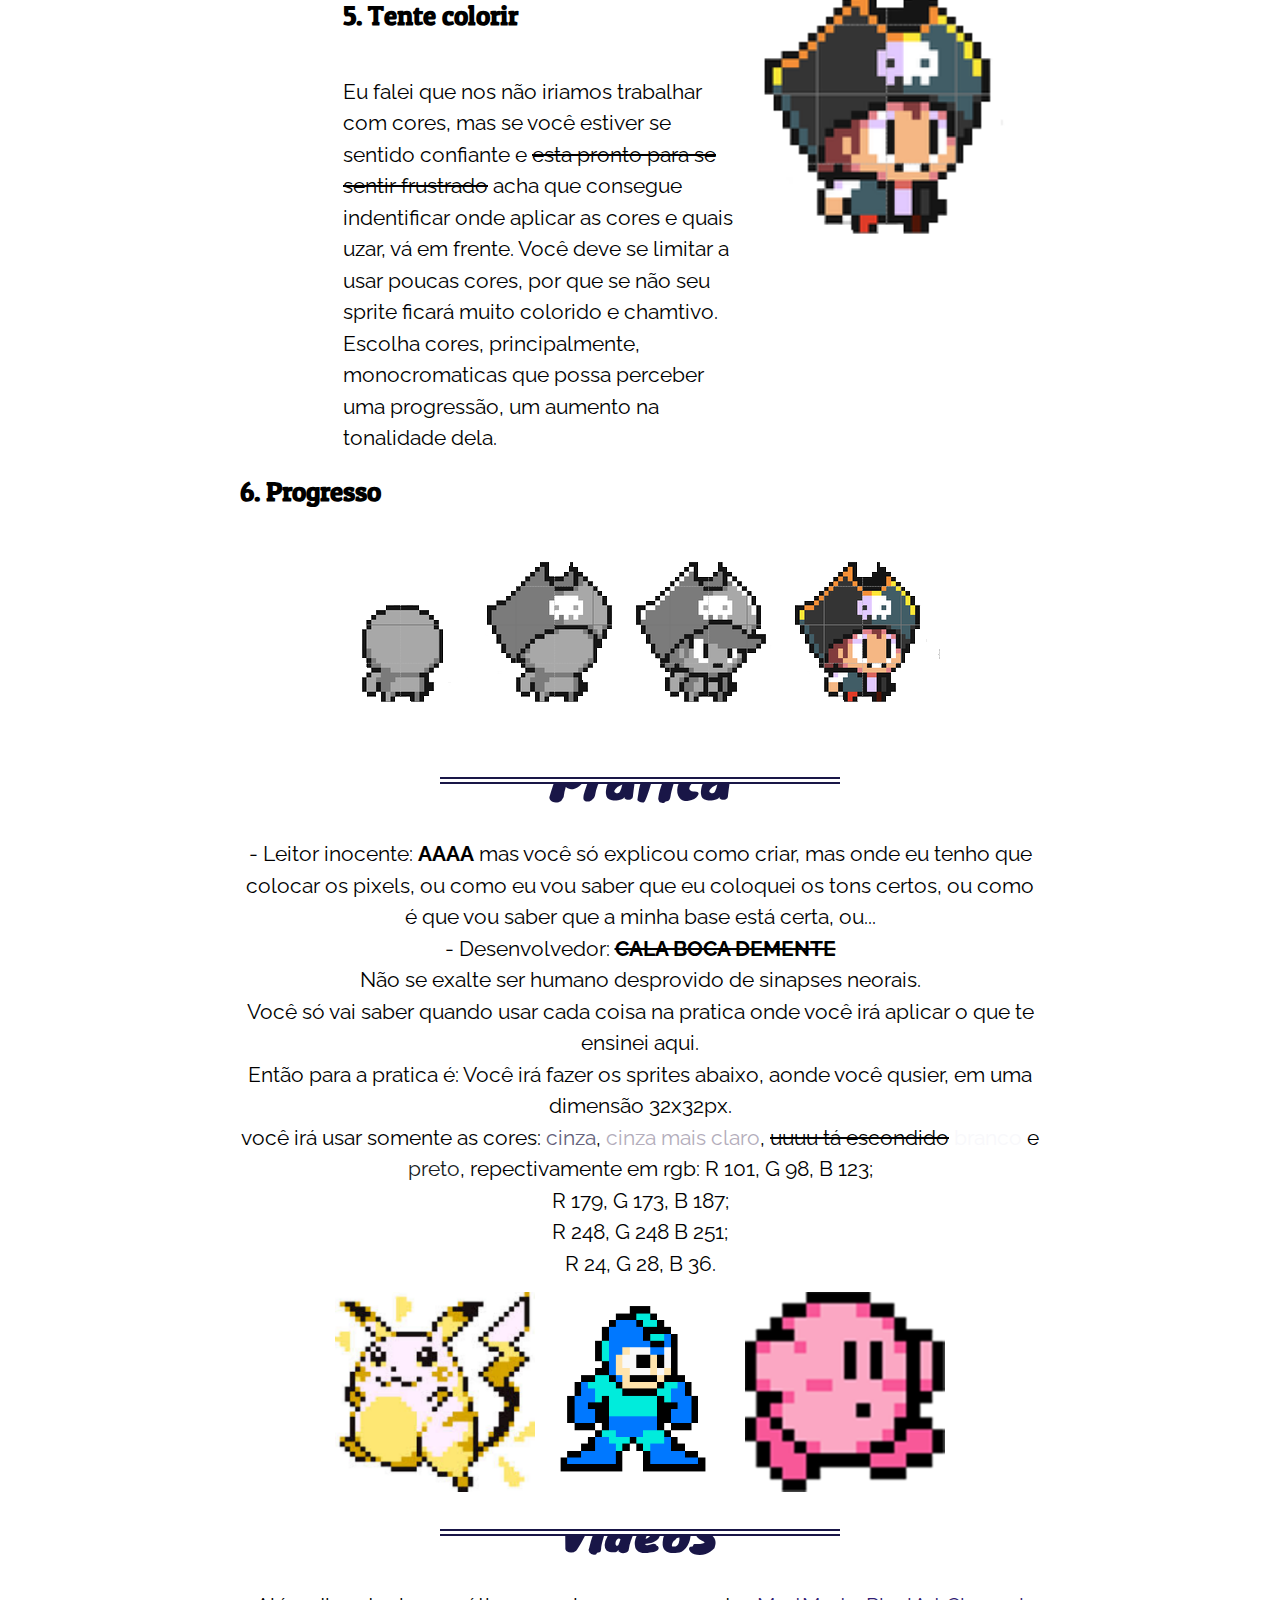
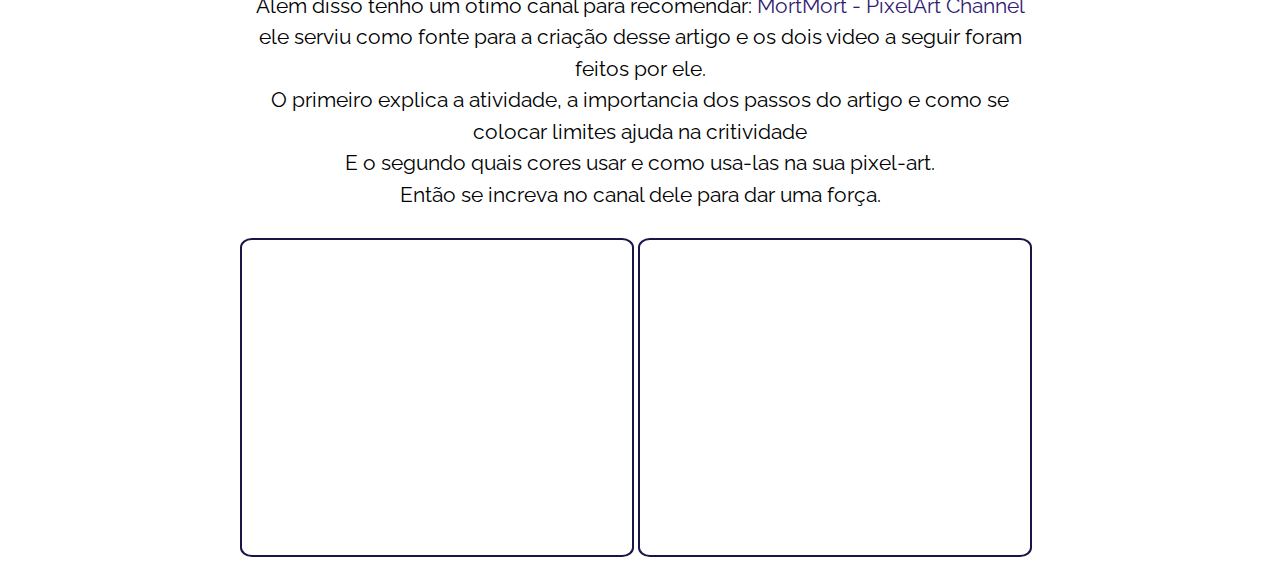
<file: PixelArt.html>
<!DOCTYPE html>
<html>
  <head>
    <meta charset="utf-8">
    <title>Pixel Fucking Art</title>
    <link href="https://fonts.googleapis.com/css?family=Patua+One" rel="stylesheet">
    <link href="https://fonts.googleapis.com/css?family=Knewave" rel="stylesheet">
    <link rel="icon" href="imgs/icon.png">
	<link href="https://fonts.googleapis.com/css?family=Raleway" rel="stylesheet">
    <link rel="stylesheet" href="estilizacao.css">
  </head>
  <body>
    <nav>
      <ul id="menu">
        <nav id="visual">
          <li class="itens-menu">Visual</li>
          <ul class="menu-musica-visual">
            <li class="sub-itens-menu"><a href="PixelArt.html">Pixel Art</a></li>
            <li class="sub-itens-menu"><a href="Doodle.html">Doodle Art</a></li>
            <li class="sub-itens-menu"><a href="Desenhos.html">Desenhos</a></li>
          </ul>
        </nav>
        <nav id="musica">
          <li class="itens-menu">Música</li>
          <ul class="menu-musica-visual">
            <li class="sub-itens-menu"><a href="MusicaGeral.html">Visão Geral</a></li>
            <li class="sub-itens-menu"><a href="MusicaTeoria.html">Teoria</a></li>
            <li class="sub-itens-menu"><a href="MusicaPratica.html">Prática</a></li>
          </ul>
        </nav>
  </ul>
    </nav>
    <img id="imagem-principal" src="imgs/BigImage.png">
    <hr class="titulo-index" data-titulo="Pixel Art">
    <div class="paragrafos-index">
      <p>Opa, se enganou de página? Então <a href="index.html">volte para a página inicial</a></p>
      <p>
        ( ͡° ͜ʖ ͡°) hummm... Como eu amo Pixel Art.<br>
        Ela é simplemente maravilhosa e impressionante de ver todos aquele quadradinhos formando uma imagem
        hiper realista.<br>
        Olha isso para ver se não é maravilhoso.<br>
          <img src="imgs/pixelArt-Cosimo-Galluzzi.jpg" alt="Belos servos se alimentado em um por do sol feito com pequenos quadradinhos" class="pixel-art-intro">
          <img src="imgs/pixelArt-toyoi-yuta.gif" alt="uma cidade com um belo por do sol feito tambem com pequenos quadradinhos" class="pixel-art-intro">
          <img src="imgs/PixelArt.jpg" alt="Uma arvore à voar pelo ceu feita novamente por pequenos quadradinhos" class="pixel-art-intro">
        <br>Bem, mas é claro que no nosso primeiro dia não faremos isso<br><del>ao menos que você seja um deus da pixelart ai você nem devia estar aqui</del><br>
        Esse estilo é bem simples e pode ser feito em qualquer lugar <del>Até no paint</del> basta você saber desenhar com linhas tortas<br>
        ter bom senso para escolher e utilizar cores<br>
        e saber que será diversas vezes humilhado por crianças que fazem isso bem melhor que você<br>
        em um jogo nem um pouco conhecido chamado minecraft, mas lembre-se:
        <br> Sua mãe sempre vai achar que esta bonito.
      </p>
    </div>
    <br>
    <br>
    <br>
    <br>

    <section>
        <article>
          <img src="imgs/pixel-chorros.jpg" alt="A limitação inicial do seu desenho" class="img-alinhar-direita">
          <h2 class="subtitulos">1. Esclarecendo as Coisas</h2>
          <p class="textos-esquerda"> Como a imagem mostra, pixel arts são feitas com um número limitado de traços e cores
            e, principalmente agora no inicio, iremos trabalhar somente com sprites e não com cores. Para praticar o onde colocar os pixels
            o proprio estilo de desenho. Não iremos conseguir fazer as imagens mostradas no começo ainda ... <strong>AINDA</strong>.
          </p>
          <img src="imgs/passo1.png" alt="Contorno do seu desenho" class="img-alinhar-esquerda toturial-pixel-img">
          <h2 class="subtitulos subt-direita">2. Criar a Base</h2>
          <p class="textos-direita">
            Primeiro você deve criar uma base de como você quer o seu personagem. Modelando princinpalmente o corpo. Detalhes como roupas,
            o rosto ou qualquer coisa do tipo iremos fazer no proximo passo.
          </p>
          <img src="imgs/passo2.png" alt="Adicionar a caractrística principal do personagem" class="img-alinhar-direita toturial-pixel-img">
          <h2 class="subtitulos subt-direita">3. Dar personalidade</h2>
          <p class="textos-direita">
            Depois você irá colocar na sua base as características principais do personagem, aquilo que da o carater/personalidade
            à dele. Nesse exemplo foi o chapeu de pirata, mas poderia ser o cabelo, ou um escudo, ou até um bigode like estilo mario.
            Essas características, que dão vida e personalidade ao personagem, são geralmente aquelas de maior destaque que irão sobrepor a
            base feita anteriormente.
          </p>
          <img src="imgs/passo3.png" alt="Coloque as caractristicas finais" class="img-alinhar-esquerda toturial-pixel-img">
          <h2 class="subtitulos subt-direita">4. Colocando as "cores" e os pixels</h2>
          <p class="textos-direita">
            Agora você pode colocar os outros detalhes do personagem seguindo para a aparencia do rosto, as roupas e talvez algum
            acessório. Use as cores mais escuras para desenhar o que você quer, preencha com as mais claras e use as mais escuras param
            fazer efeitos de sombras ou só regiões que você quer que fiquem mais escuras mesmo.
          </p>
          <img src="imgs/passo4.png" alt="Tente colorir" class="img-alinhar-direita toturial-pixel-img">
          <h2 class="subtitulos subt-direita">5. Tente colorir</h2>
          <p class="textos-direita">
            Eu falei que nos não iriamos trabalhar com cores, mas se você estiver se sentido confiante e <del>esta pronto para se sentir frustrado</del>
            acha que consegue indentificar onde aplicar as cores e quais uzar, vá em frente. Você deve se limitar a usar poucas cores, por que se não
            seu sprite ficará muito colorido e chamtivo. Escolha cores, principalmente, monocromaticas que possa perceber uma progressão, um aumento na
            tonalidade dela.
          </p>
          <h2 class="subtitulos" style="clear: both;">6. Progresso</h2>
          <img src="imgs/evolucao-fundo-branco.png" alt="Como é a evolução durante a criação" id="evolucao">
        </article>
    </section>
    <section>
        <article>
          <hr class="titulo-index" data-titulo="Prática">
          <p class="paragrafos-index">
            - Leitor inocente: <strong>AAAA</strong> mas você só explicou como criar, mas onde eu tenho que colocar os pixels, ou como eu vou saber que
            eu coloquei os tons certos, ou como é que vou saber que a minha base está certa, ou...<br>
            - Desenvolvedor: <strong><del>CALA BOCA DEMENTE</del></strong><br>
            Não se exalte ser humano desprovido de sinapses neorais.<br>
            Você só vai saber quando usar cada coisa na pratica onde você irá aplicar o que
            te ensinei aqui.<br>
            Então para a pratica é: Você irá fazer os sprites abaixo, aonde você qusier, em uma dimensão 32x32px.<br>
            você irá usar somente
            as cores: <span class="cinza">cinza</span>, <span class="cinza-claro">cinza mais claro</span>, <del>uuuu tá escondido</del> <span class="branco">branco</span> e <span class="preto">preto</span>, repectivamente
            em rgb: R 101, G 98, B 123;<br> R 179, G 173, B 187;<br> R 248, G 248 B 251;<br> R 24, G 28, B 36.<br>
            <img src="imgs/pikachu-atv.png" alt="Pikachu escolho você" class="atividade">
            <img src="imgs/megamano-atv.png" alt="Megaman" class="atividade">
            <img src="imgs/kirby-atv.png" alt="Uma bola rosa...digo Kirby" class="atividade">
          </p>
        </article>
    </section>
    <section>
        <article>
          <hr class="titulo-index" data-titulo="Vídeos">
          <p class="paragrafos-index">
            Além disso tenho um ótimo canal para recomendar: <a href="https://www.youtube.com/channel/UCsn9MzwyPKeCE6MEGtMU4gg" target="_blank">MortMort - PixelArt Channel</a>
            <br>ele serviu como fonte para a criação desse artigo e os dois video a seguir foram feitos por ele.
            <br>O primeiro explica a atividade, a importancia dos passos do artigo e como se colocar limites ajuda na critividade<br>
            E o segundo quais cores usar e como usa-las na sua pixel-art.
            <br>Então se increva no canal dele para dar uma força.
          </p>
          <iframe width="560" height="315" src="https://www.youtube.com/embed/FbCw-_iRdc8" frameborder="0" allowfullscreen class="videos-menores"></iframe>
          <iframe width="560" height="315" src="https://www.youtube.com/embed/QhgSM_tnPM4" frameborder="0" allowfullscreen class="videos-menores"></iframe>
        </article>
    </section>
    <script src="scripts/scriptmenu.js"></script>
  </body>
</html>
</file>
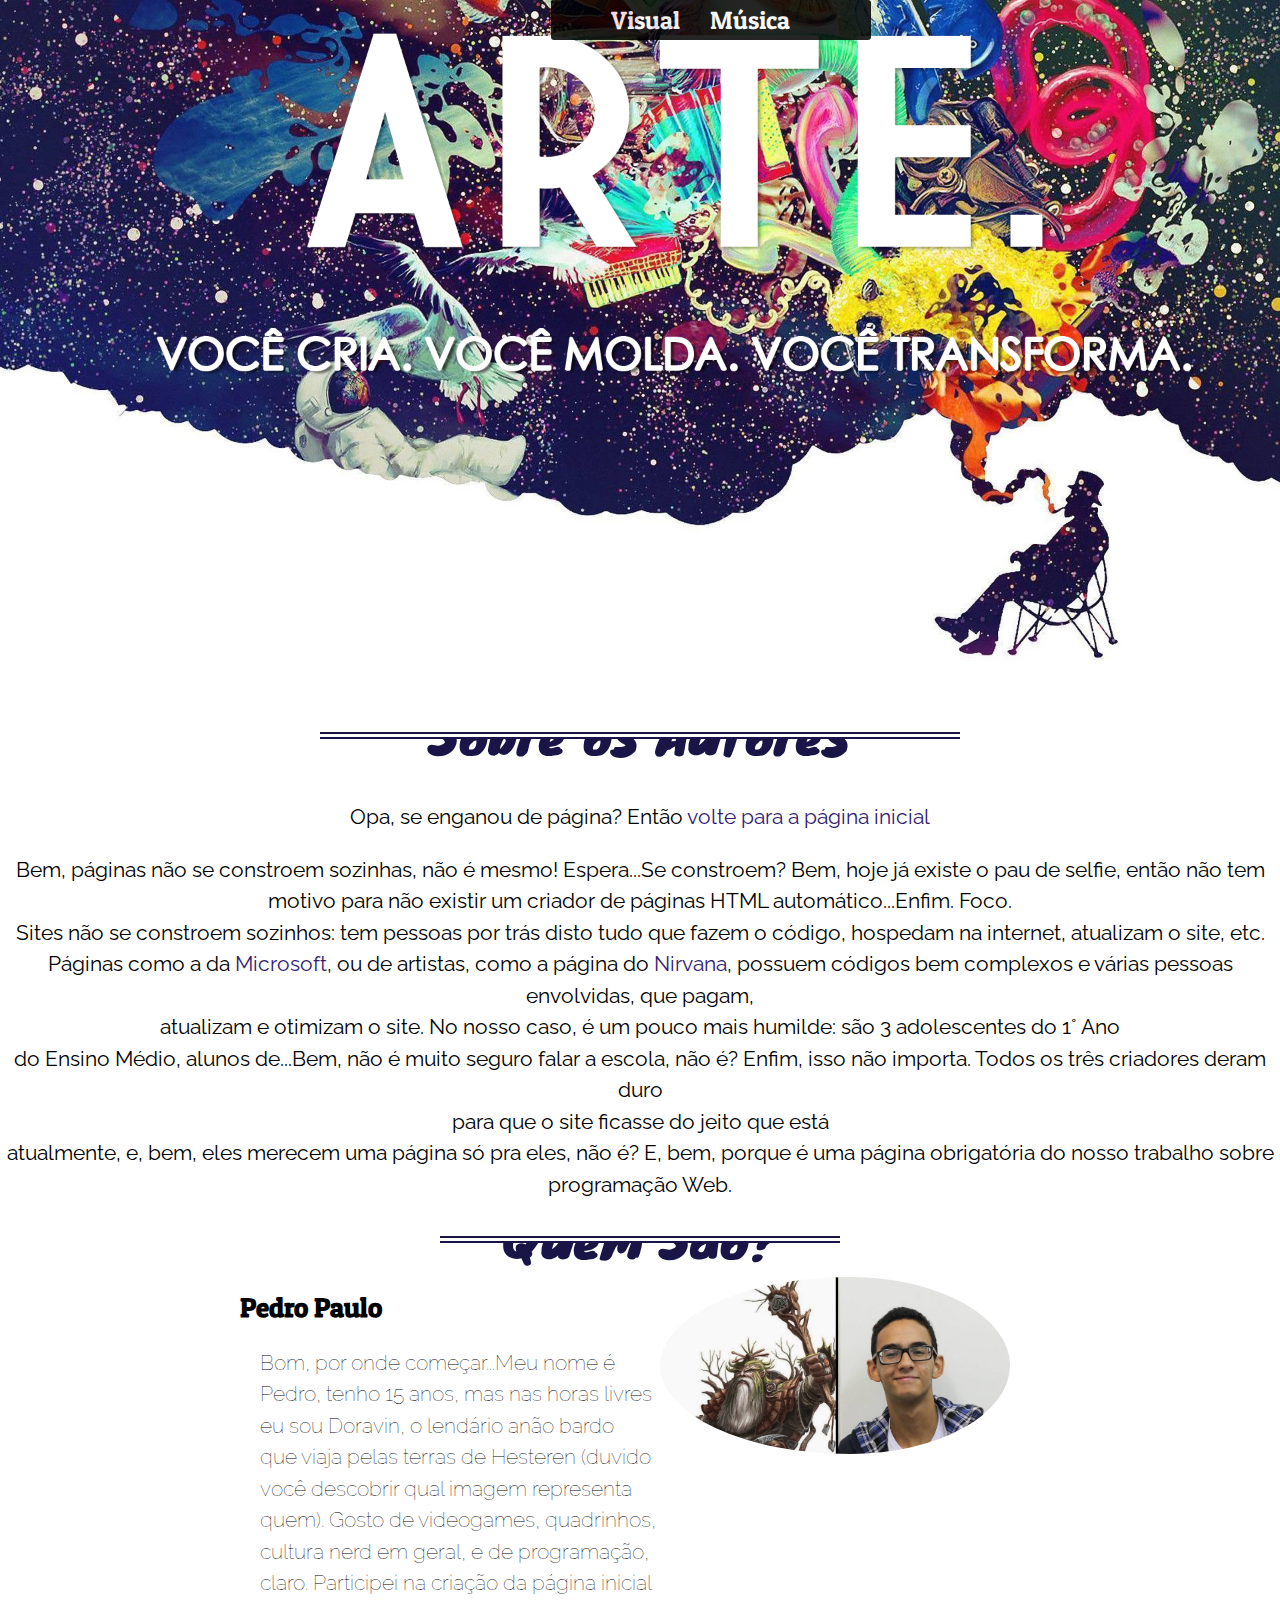
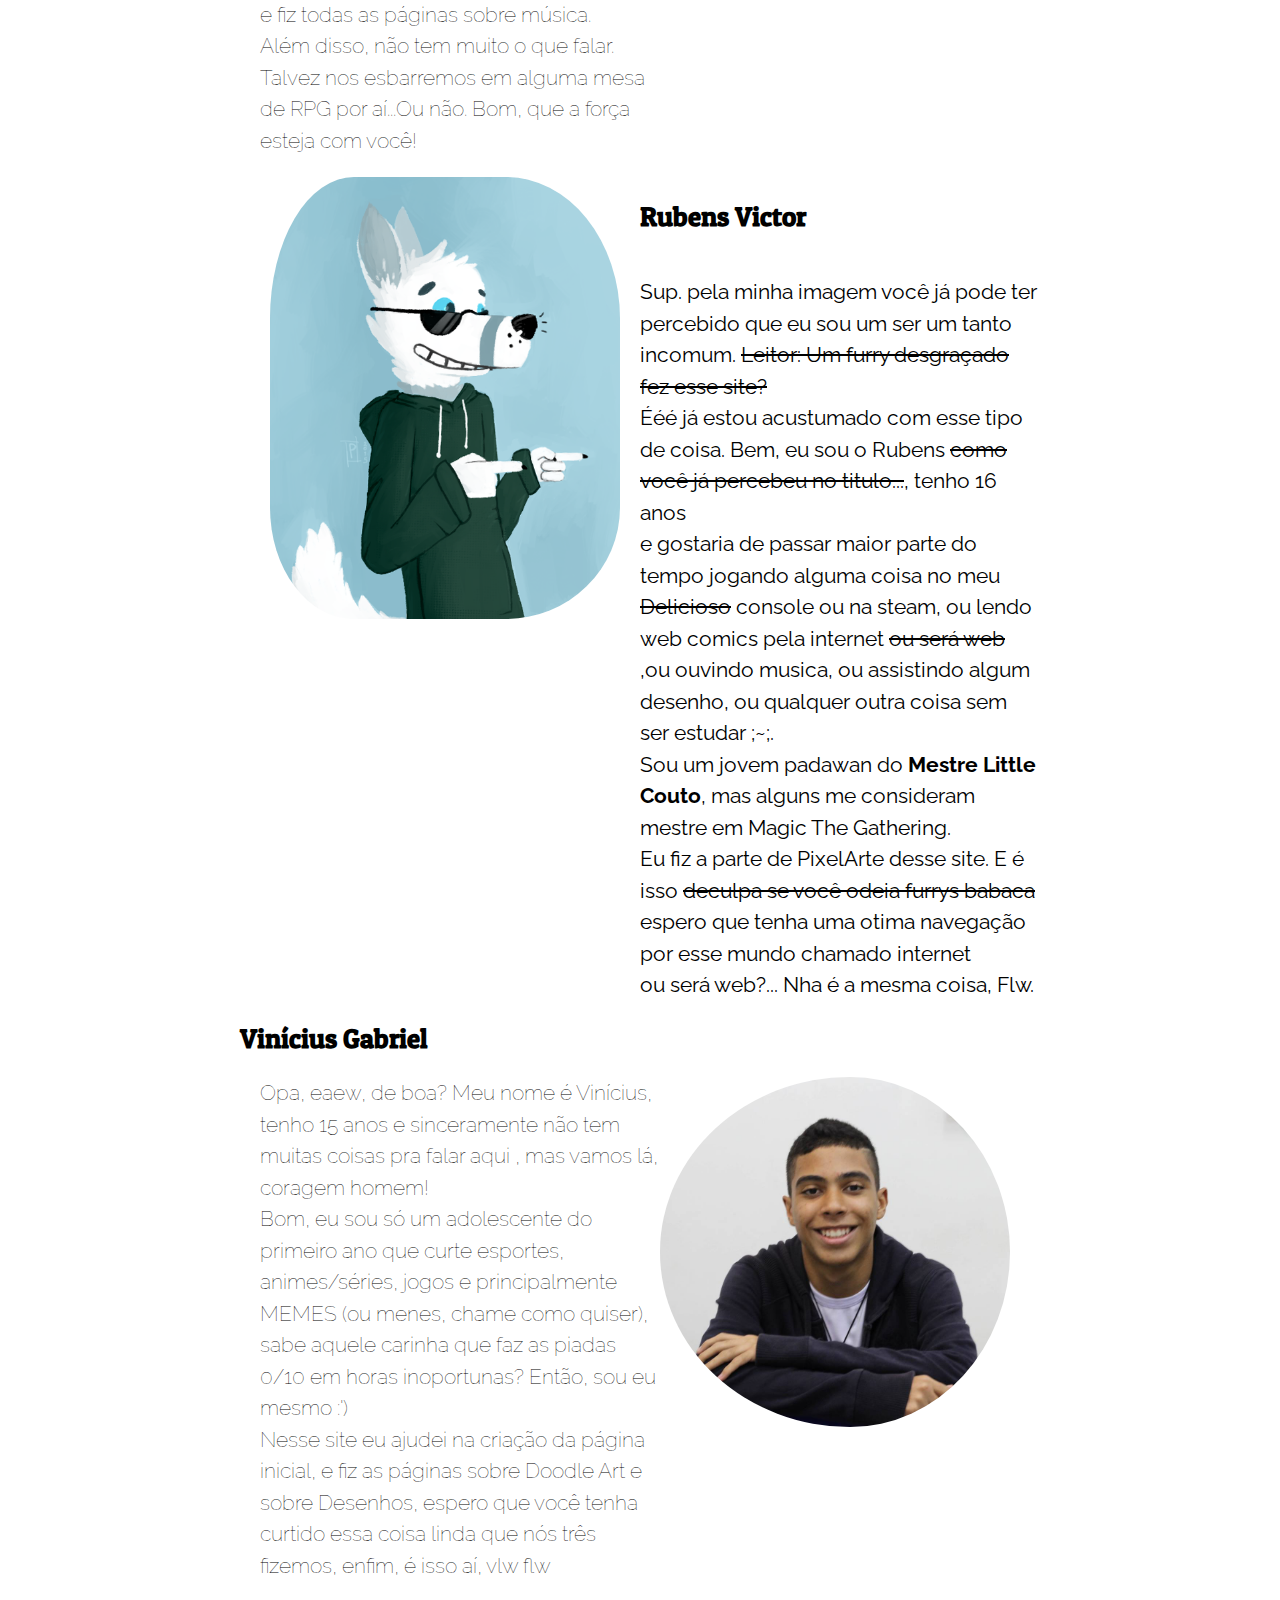
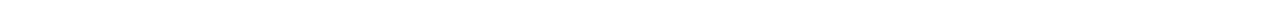
<file: SobreAutores.html>
<!DOCTYPE html>
<html>
  <head>
    <meta charset="utf-8">
    <link href="https://fonts.googleapis.com/css?family=Patua+One" rel="stylesheet">
    <link href="https://fonts.googleapis.com/css?family=Knewave" rel="stylesheet">
    <link rel="icon" href="imgs/icon.png">
    <link href="https://fonts.googleapis.com/css?family=Raleway" rel="stylesheet">
    <link rel="stylesheet" href="estilizacao.css">
    <title>Sobre os Autores</title>
  </head>
  <body>
    <nav>
      <ul id="menu">
        <nav id="visual">
          <li class="itens-menu">Visual</li>
          <ul class="menu-musica-visual">
            <li class="sub-itens-menu"><a href="PixelArt.html">Pixel Art</a></li>
            <li class="sub-itens-menu"><a href="Doodle.html">Doodle Art</a></li>
            <li class="sub-itens-menu"><a href="Desenhos.html">Desenhos</a></li>
          </ul>
        </nav>
        <nav id="musica">
          <li class="itens-menu">Música</li>
          <ul class="menu-musica-visual">
            <li class="sub-itens-menu"><a href="MusicaGeral.html">Visão Geral</a></li>
            <li class="sub-itens-menu"><a href="MusicaTeoria.html">Teoria</a></li>
            <li class="sub-itens-menu"><a href="MusicaPratica.html">Prática</a></li>
          </ul>
        </nav>
  </ul>
    </nav>
    <img id="imagem-principal" src="imgs/BigImage.png">
     <hr class="titulo-index" data-titulo="Sobre os Autores">
     <section class="paragrafos-index">
       <p>Opa, se enganou de página? Então <a href="index.html">volte para a página inicial</a></p>
       <p>Bem, páginas não se constroem sozinhas, não é mesmo! Espera...Se constroem? Bem, hoje já existe o pau de selfie, então não tem<br>
         motivo para não existir um criador de páginas HTML automático...Enfim. Foco.<br>
         Sites não se constroem sozinhos: tem pessoas por trás disto tudo que fazem o código, hospedam na internet, atualizam o site, etc.<br>
         Páginas como a da <a href="http://microsoft.com/pt-br" target="_blank">Microsoft</a>, ou de artistas, como a página do <a href="http://nirvana.com" target="_blank">Nirvana</a>,
         possuem códigos bem complexos e várias pessoas envolvidas, que pagam,<br> atualizam e otimizam o site. No nosso caso, é um pouco mais humilde: são 3 adolescentes do 1° Ano<br>
         do Ensino Médio, alunos de...Bem, não é muito seguro falar a escola, não é? Enfim, isso não importa. Todos os três criadores deram duro<br>para que o site ficasse do jeito que está
         <br> atualmente, e, bem, eles merecem uma página só pra eles, não é? E, bem, porque é uma página obrigatória do nosso trabalho sobre programação Web.
      </p>
     </section>
     <section>
       <article>
         <hr class="titulo-index" data-titulo="Quem São?">
         <img src="imgs/SobreAutoresPedro.jpg" class="img-alinhar-direita">
         <h2 class="subtitulos">Pedro Paulo</h2>
         <p class="textos-esquerda">Bom, por onde começar...Meu nome é Pedro, tenho 15 anos, mas nas horas livres eu sou Doravin, o lendário anão bardo<br>que viaja
         pelas terras de Hesteren (duvido você descobrir qual imagem representa quem).
        Gosto de videogames, quadrinhos, cultura nerd em geral, e de programação, claro. Participei na criação da página inicial e fiz todas as páginas sobre música.<br>
        Além disso, não tem muito o que falar. Talvez nos esbarremos em alguma mesa de RPG por aí...Ou não. Bom, que a força esteja com você!</p>
         </article>
        <article> 
         <h2 class="subtitulos" style="float: right;">Rubens Victor</h2>
        <img src="imgs/Hey-it's-me.png" class="img-alinhar-esquerda">
        <p class="textos-direita">
          Sup. pela minha imagem você já pode ter percebido que eu sou um ser um tanto incomum. <del>Leitor: Um furry desgraçado fez esse site?</del> <br>
          Ééé já estou acustumado com esse tipo de coisa. Bem, eu sou o Rubens <del>como você já percebeu no titulo...</del>, tenho 16 anos <br>
          e gostaria de passar maior parte do tempo jogando alguma coisa no meu <del>Delicioso</del> console ou na steam, ou lendo web comics pela internet <del>ou será web</del><br>
          ,ou ouvindo musica, ou assistindo algum desenho, ou qualquer outra coisa sem ser estudar ;~;.<br>
          Sou um jovem padawan do <strong>Mestre Little Couto</strong>, mas alguns me consideram mestre em Magic The Gathering.<br>
          Eu fiz a parte de PixelArte desse site. E é isso <del>deculpa se você odeia furrys babaca</del> espero que tenha uma otima navegação por esse mundo chamado internet <br>
          ou será web?... Nha é a mesma coisa, Flw.
        </p>
         </article>
       <article>
         <h2 class="subtitulos" style="clear: both;">Vinícius Gabriel</h2>  
          <img class="img-alinhar-direita" src="imgs/Vinícius.jpg">
         <p class="textos-esquerda">Opa, eaew, de boa? Meu nome é Vinícius, tenho 15 anos e sinceramente não tem muitas coisas pra falar aqui , mas vamos lá, coragem homem!<br>
          Bom, eu sou só um adolescente do primeiro ano que curte esportes, animes/séries, jogos e principalmente MEMES (ou menes, chame como quiser), sabe  aquele carinha
          que faz as piadas 0/10 em horas inoportunas? Então, sou eu mesmo :')<br>
          Nesse site eu ajudei na criação da página inicial, e fiz as páginas sobre Doodle Art e sobre Desenhos, espero que você tenha curtido essa coisa linda que nós três
          fizemos, enfim, é isso aí, vlw flw
        </p>
       </article>
     </section>
    <script src="scripts/scriptmenu.js"></script>
  </body>
</html>
</file>
<file: estilizacao.css>
﻿body{
  margin: 0px; //Remove as bordas padrão do Body
}
.titulo-index{
  border-top: 7px double #191647;
  text-align: center;
  width: 50%;
  border-left: none;
  border-bottom:none;
  border-right:none;
  height: 26px;
}
::selection{
  background-color: #191647;
  color: white;
}
h2{
  font-weight: bolder;
}
table{
  text-align: center;
  border-collapse: collapse;
  font-family: 'Raleway', sans-serif;
}
thead{
  background-color: #191647;
  color: white;
  font-weight: normal;
}
ul{
  list-style: none;
  text-align: center;
  cursor: pointer;
}
li > a:visited, li > a{
  color: white;
}
li > a:hover{
  text-decoration: underline;
  font-size: 18px;
}
th, td{
  padding: 10px;
  border-top: 1px solid #191647;
}
hr::before{
  content: attr(data-titulo);
	display: inline-block;
	position: relative;
	top: -50px;
	padding: 0 10px;
	font-family: 'Knewave';
 	 background-color: white;
  	font-size: 55px;
	color: rgb(25,22,71);
}
a{
  text-decoration: none;
  color: #321c73;
  cursor: pointer;
}
input{
  border: 1px solid  #191647;
}
a:visited{
  color:  #645ebd;
}
a:hover{
  font-size: 25px;
  transition: 250ms;
}
section{
  width: 800px;
  margin: auto;
}
#amazingslider-wrapper-1{
  display:block;
  position:relative;
  max-width:900px;
  padding-left:0px;
  padding-right:150px;
  margin:0px auto 0px;
}
#evolucao{
  margin-bottom: 50px;
  margin-top: 4px;
  margin-left: 100px;
}
.creditos{
  text-decoration: none;
  color: #321c73;
  cursor: pointer;
}
#botao-nota{
  background-color: #191647;
  border: none;
  width: 80px;
  height: 30px;
  padding: 5px;
  color: white;
  font-family: 'Patua One', sans-serif;
  font-size: 16px;
  text-align: center;
}
#botao-nota:hover{
  background-color: white;
  color: #191647;
  transition: 250ms;
  border: 2px solid #191647;
  cursor: pointer;
  font-size: 18px;
}
#amazingslider-1{
  display:block;
  position:relative;
  margin: 0 auto;
}
#imagem-principal{
  width: 100%;    //A imagem grande fundo fica com a largura do tamanho do monitor
}
#imagemFooter{
  width: 250px;
  margin-left: 15%;
}
#tituloFooter{
  margin: 0;
  font-family: 'Patua One', sans-serif;
  color: white;
  position: relative;
  font-weight: lighter;
  margin-left: 50%;
  font-size: 50px;
}
#menu{
  background-color: black;
  color: white;
  list-style: none;
  position: absolute;
  width: 260px;
  margin: 0;
  left: 50%;
  padding:5px;
  padding-right: 30px;
  border-radius:3px;
  opacity:0.85;
  padding-left: 30px;
  margin: 0px auto;
  margin-left: calc(-178px/2);
}

#visual, #musica{
  float: left;
}
#lista-definicao{
  list-style: none;
  font-style: italic;

}
.itens-menu{
  font-family: 'Patua One', sans-serif;
  display: inline-block;
  margin-left: 10px;
  font-size: 25px;
  padding-left:20px;
}
.menu-musica-visual{
  display: none;
}
.links-creditos{
  color: #321c73;
}
.paragrafos-index{
  font-family:'Raleway', sans-serif;
  width: 100%;
  line-height: 1.5em;
  font-size: 21px;
  text-align: center;
  padding-top: 7px;
  padding-bottom: 7px;
}
.imagens-grandes{
  width: 100%;
  height: 600px;
  position: relative;
}
.titulos-principais{
  position: absolute;
  left: 50%;
  font-weight: lighter;
  font-family: 'Patua One', sans-serif;
  color: white;
  font-size: 200px;
  margin-left: calc(-475px/2);
  margin-top:-450px;
}
.img-alinhar-esquerda{
  width: 350px;
  padding-left: 30px;
  border-radius: 30%;
  float: left;
  padding-bottom: 30px;
}
.img-alinhar-direita{
  width: 350px;
  padding-right: 30px;
  border-radius: 50%;
  float: right;
}
.ultima-img{
  width: 350px;
  padding-right: 30px;
  border-radius: 50%;
  float: none;
}
.img-alinhar-direita:hover, .img-alinhar-esquerda:hover{
  border-radius: 45%;
  transition: 250ms;
  cursor: pointer;
}
.sub-itens-menu{
  font-family: 'Patua One', sans-serif;
}

.subtitulos{
  font-size: 27px;
  font-family: 'Patua One', sans-serif;
  width: 400px;
}
.textos-esquerda{
  font-family:'Raleway', sans-serif;
  font-weight: lighter;
  line-height: 1.5em;
  font-size: 21px;
  width: 400px;
  margin-left: 20px;
}
.textos-direita{
  font-family:'Raleway', sans-serif;
  line-height: 1.5em;
  font-size: 21px;
  width: 400px;
  float: right;
  margin-left: 20px;
}
.subt-direita{
  float: right;
}
.videos{
  width:800px;
  height:475px;
  border:2px solid #191647;
  border-radius:3%;
}
.gg{
  color:#4285f4;
}
.oe{
  color:#ea4335;
}
.o{
  color:#fbbc05;
}
.l{
  color: #34a853;
}

.pixel-art-intro{
  height: 300px;
  width: 300px;
}

.img-alinhar-esquerda.toturial-pixel-img, .img-alinhar-direita.toturial-pixel-img{
  width: 267px;
  clear: both;
}



.cinza{
  color: rgb(101, 98, 123);
}

.cinza-claro{
  color: rgb(179, 173,187);
}

.branco{
  color: rgb(248, 248, 251);
}

.preto{
  color: rgb(24, 28, 36);
}

.atividade{
  width: 200px;
  display: inline-block;
}

hr[data-titulo="Vídeo"]{
  margin-top: 43px;
}

.videos-menores{ /*so queria deixar os videos menores na parte da pixel-art para um ficar do lado do outro*/
  width: 390px;
  border:2px solid #191647;
  border-radius:3%;
  display: inline-block;
}
</file>
